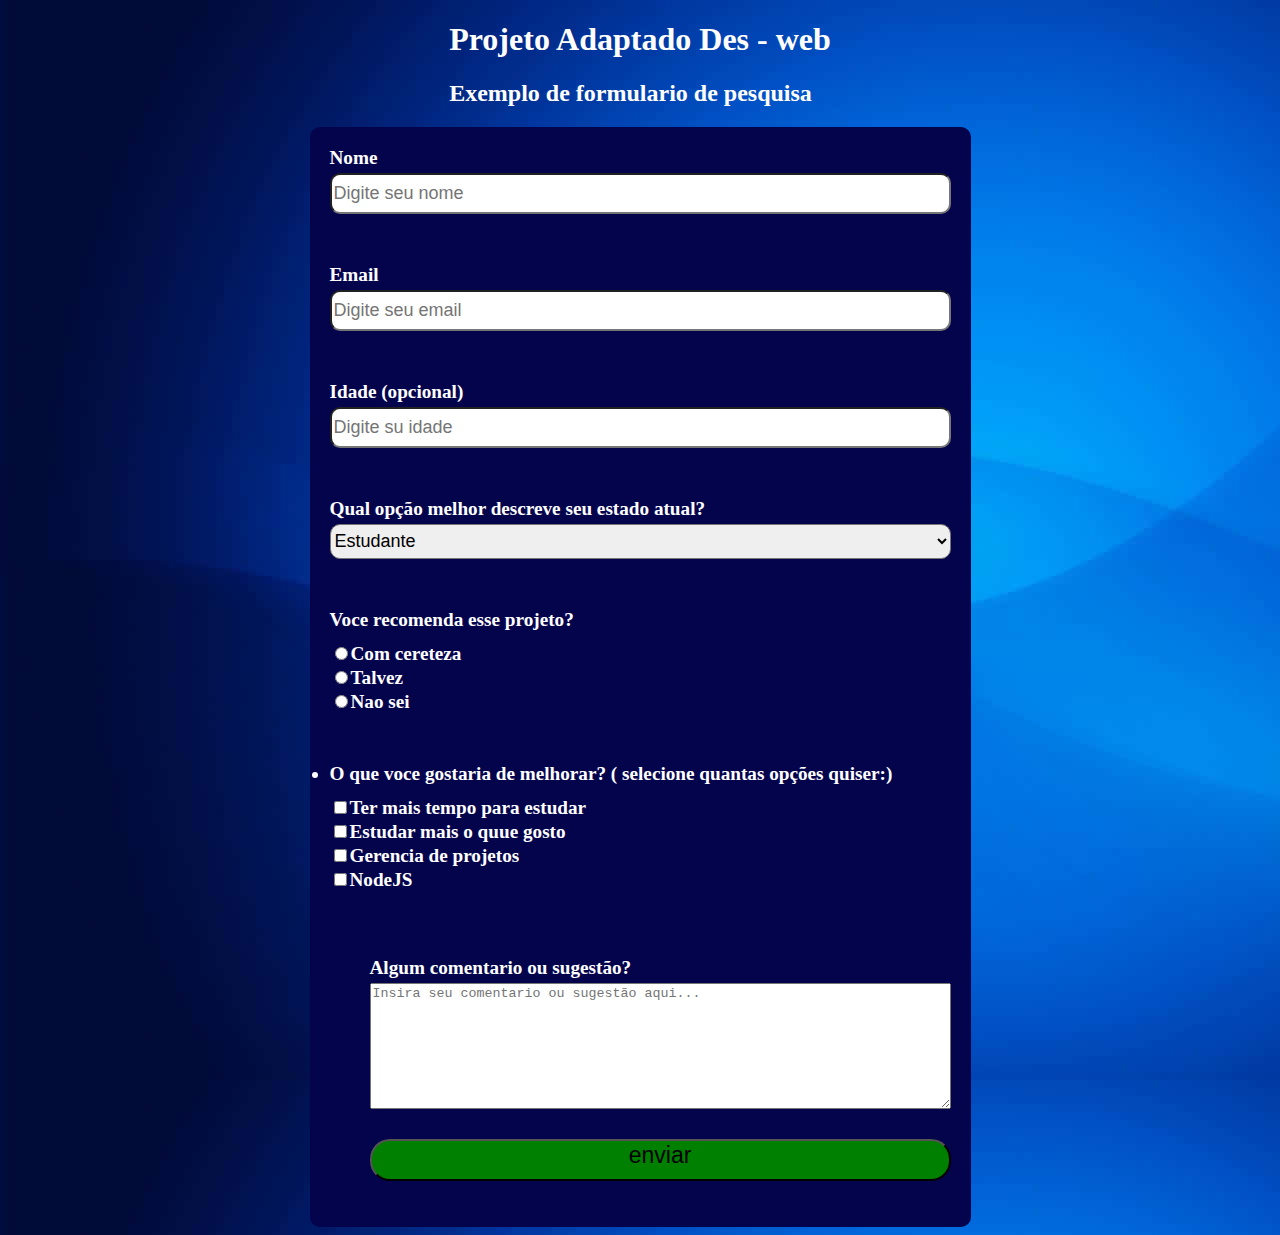
<file: AP2/index.html>
<!DOCTYPE html>
<html lang="en">
<head>
    <meta charset="UTF-8">
    <meta name="viewport" content="width=device-width, initial-scale=1.0">
    <title>Victor Gomes</title>
    <link rel="stylesheet" href="index.css">
</head>
<body>
    <header class="title">
        <h1>Projeto Adaptado Des - web</h1>
        <h2>Exemplo de formulario de pesquisa</h2>
    </header>

    <div id="container">
        <form class="container">
            <div class="container1">
                <label class="label">Nome</label>
                <input type="text" placeholder="Digite seu nome" class="input">
            </div>
            
            <div class="container1">
                <label>Email</label>
                <input type="text" placeholder="Digite seu email" class="input">
            </div>
            
            <div class="container1">
                <label>Idade (opcional)</label>
                <input type="text" placeholder="Digite su idade" class="input">
            </div>
            
            <div class="container1">
            <label>Qual opção melhor descreve seu estado atual?</label>
            <select class="select">
                <option>Estudante</option>
                <option>CLT</option>
                <option>Prefiro nao diser</option>
                <option>Outro</option>
            </select>
            </div>
 
            <div class="container1">
            <label>Voce recomenda esse projeto?</label>
            <div class="items">
            <div><input type="radio" value="com cereteza" name="projeto" class="celula">Com cereteza</div>
            <div><input type="radio" value="Talvez" name="projeto" class="celula">Talvez</div>
            <div><input type="radio" value="Nao sei" name="projeto" class="celula">Nao sei</div>
            </div>
            
            </div>

            <div class="container1">
                </ul>
                <li><label>O que voce gostaria de melhorar? ( selecione quantas opções quiser:)</label></li>
            <div class="items">
               <div><input type="checkbox" name="opcao1" value="opcao1" class="celula">Ter mais tempo para estudar</div>
            <div><input type="checkbox" name="opcao1" value="opcao1" class="celula">Estudar mais o quue gosto</div>
            <div><input type="checkbox" name="opcao1" value="opcao1" class="celula">Gerencia de projetos</div>
            <div><input type="checkbox" name="opcao1" value="opcao1" class="celula">NodeJS</div> 
            </div>
            
            </div>
            <ul>
                
            
                <div class="container1">
                    <label>Algum comentario ou sugestão?</label>
                    <textarea cols="70" rows="8" placeholder="Insira seu comentario ou sugestão aqui..."></textarea>
                </div>

                <div class="container1">
                    <input type="submit" name="enviar" value="enviar" class="enviar">
                </div>
            
        </form>
    </div>
</body>
</html>
</file>
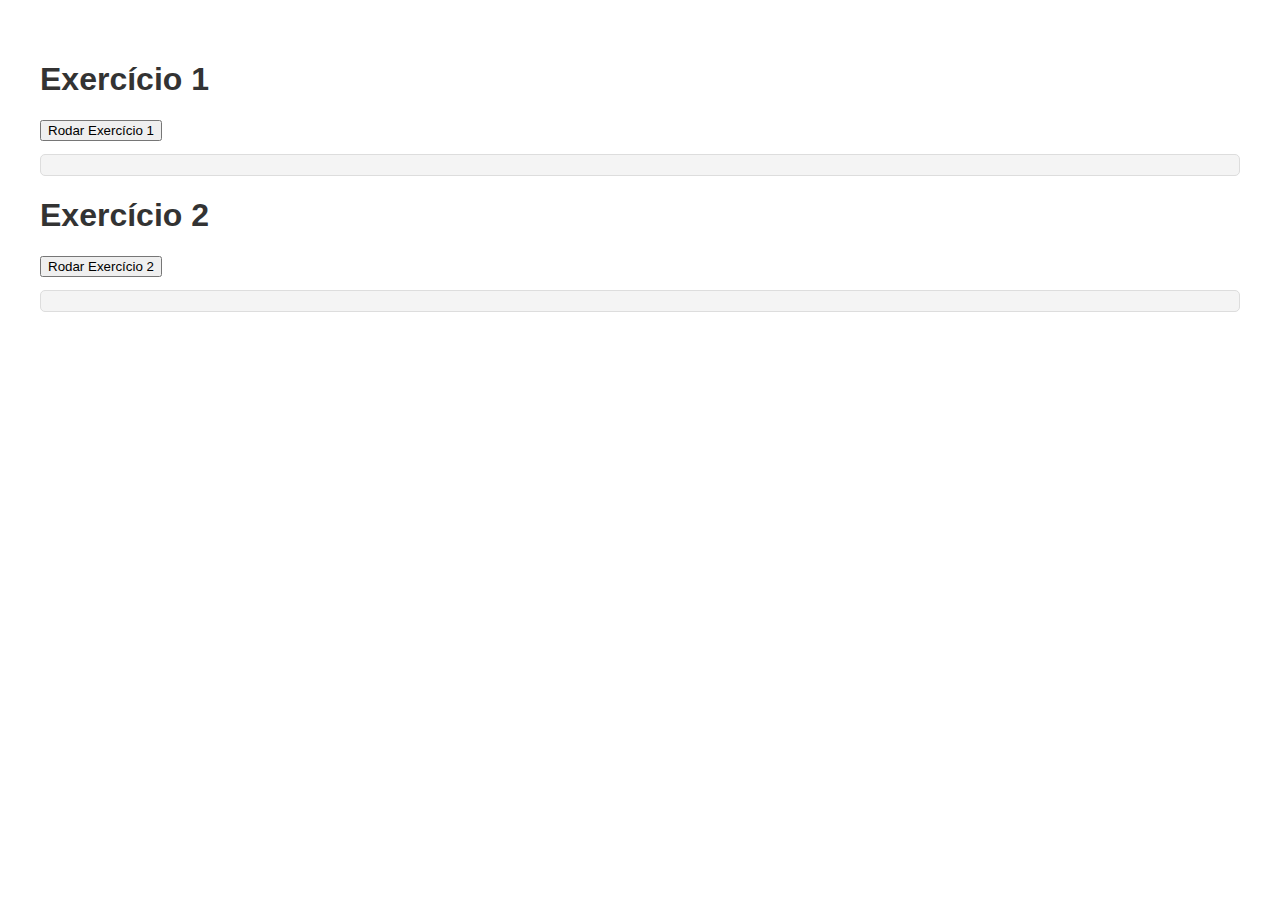
<file: atividade09/index.html>
<!DOCTYPE html>
<html lang="en">
<head>
  <meta charset="UTF-8">
  <meta name="viewport" content="width=device-width, initial-scale=1.0">
  <title>Exercício 1</title>
  <style>
    body {
      font-family: Arial, sans-serif;
      margin: 20px;
      padding: 20px;
    }
    h1 {
      color: #333;
    }
    pre {
      background: #f4f4f4;
      padding: 10px;
      border: 1px solid #ddd;
      border-radius: 5px;
      overflow: auto;
    }
  </style>
</head>
<body>
  <h1>Exercício 1</h1>
  <button id="runExercise1">Rodar Exercício 1</button>
  <pre id="output1"></pre>

  <h1>Exercício 2</h1>
  <button id="runExercise2">Rodar Exercício 2</button>
  <pre id="output2"></pre>

  <script src="script.js"></script>
</body>
</html>
</file>
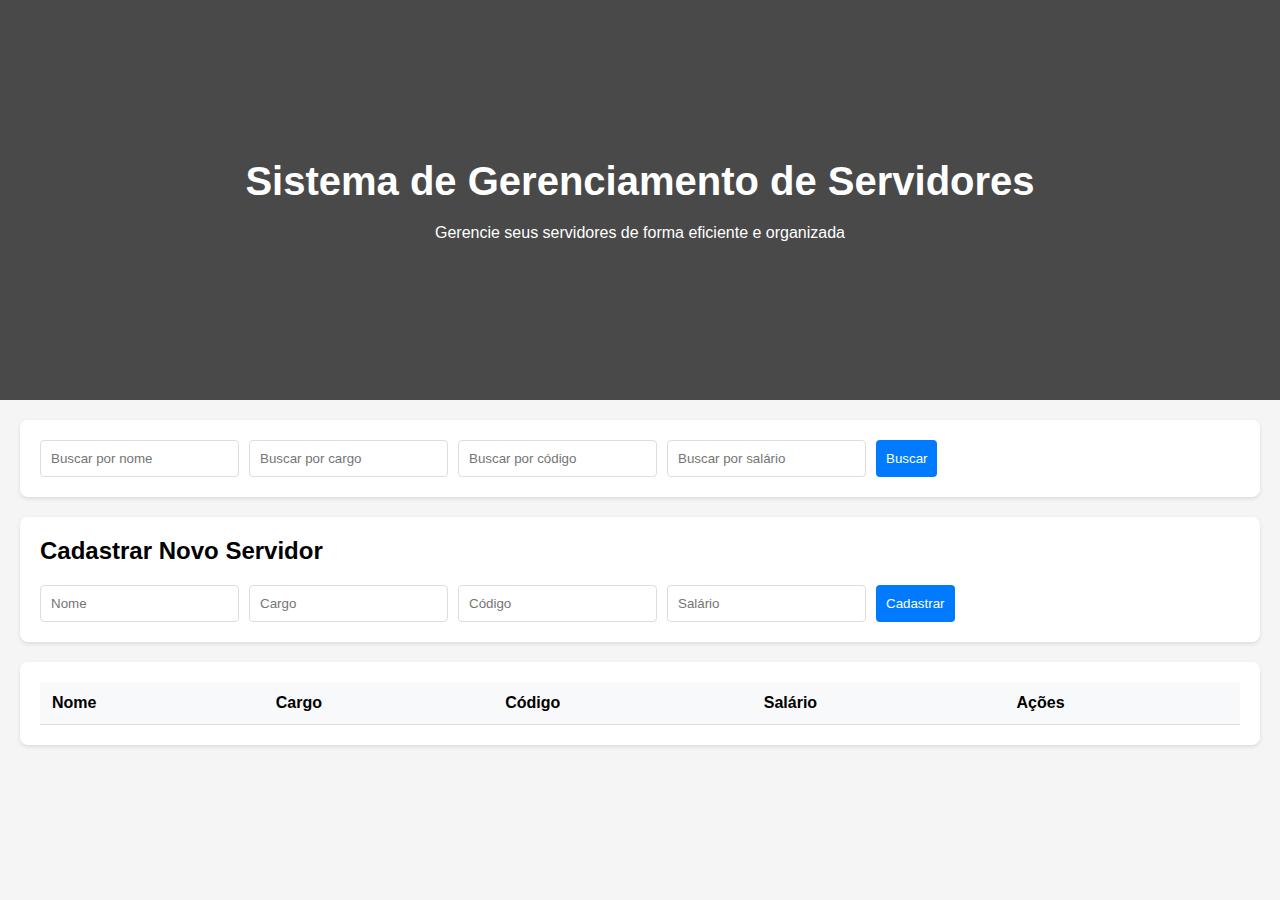
<file: Trabalho_web/index.html>
<!DOCTYPE html>
<html lang="pt-br">
<head>
    <meta charset="UTF-8">
    <meta name="viewport" content="width=device-width, initial-scale=1.0">
    <title>Sistema de Gerenciamento de Servidores</title>
    <link rel="stylesheet" href="styles.css">
</head>
<body>
    <!-- Hero Section -->
    <section class="hero">
        <div class="hero-content">
            <h1>Sistema de Gerenciamento de Servidores</h1>
            <p>Gerencie seus servidores de forma eficiente e organizada</p>
        </div>
    </section>

    <!-- Área de Busca -->
    <section class="search-section">
        <div class="search-container">
            <input type="text" id="searchName" placeholder="Buscar por nome">
            <input type="text" id="searchPosition" placeholder="Buscar por cargo">
            <input type="text" id="searchCode" placeholder="Buscar por código">
            <input type="number" id="searchSalary" placeholder="Buscar por salário">
            <button onclick="searchServers()">Buscar</button>
        </div>
    </section>

    <!-- Formulário de Cadastro -->
    <section class="form-section">
        <h2>Cadastrar Novo Servidor</h2>
        <form id="serverForm">
            <input type="text" id="name" placeholder="Nome" required>
            <input type="text" id="position" placeholder="Cargo" required>
            <input type="text" id="code" placeholder="Código" required>
            <input type="number" id="salary" placeholder="Salário" required>
            <button type="submit">Cadastrar</button>
        </form>
    </section>

    <!-- Tabela de Servidores -->
    <section class="table-section">
        <table id="serversTable">
            <thead>
                <tr>
                    <th>Nome</th>
                    <th>Cargo</th>
                    <th>Código</th>
                    <th>Salário</th>
                    <th>Ações</th>
                </tr>
            </thead>
            <tbody id="serversTableBody">
            </tbody>
        </table>
    </section>

    <script src="script.js"></script>
</body>
</html>
</file>
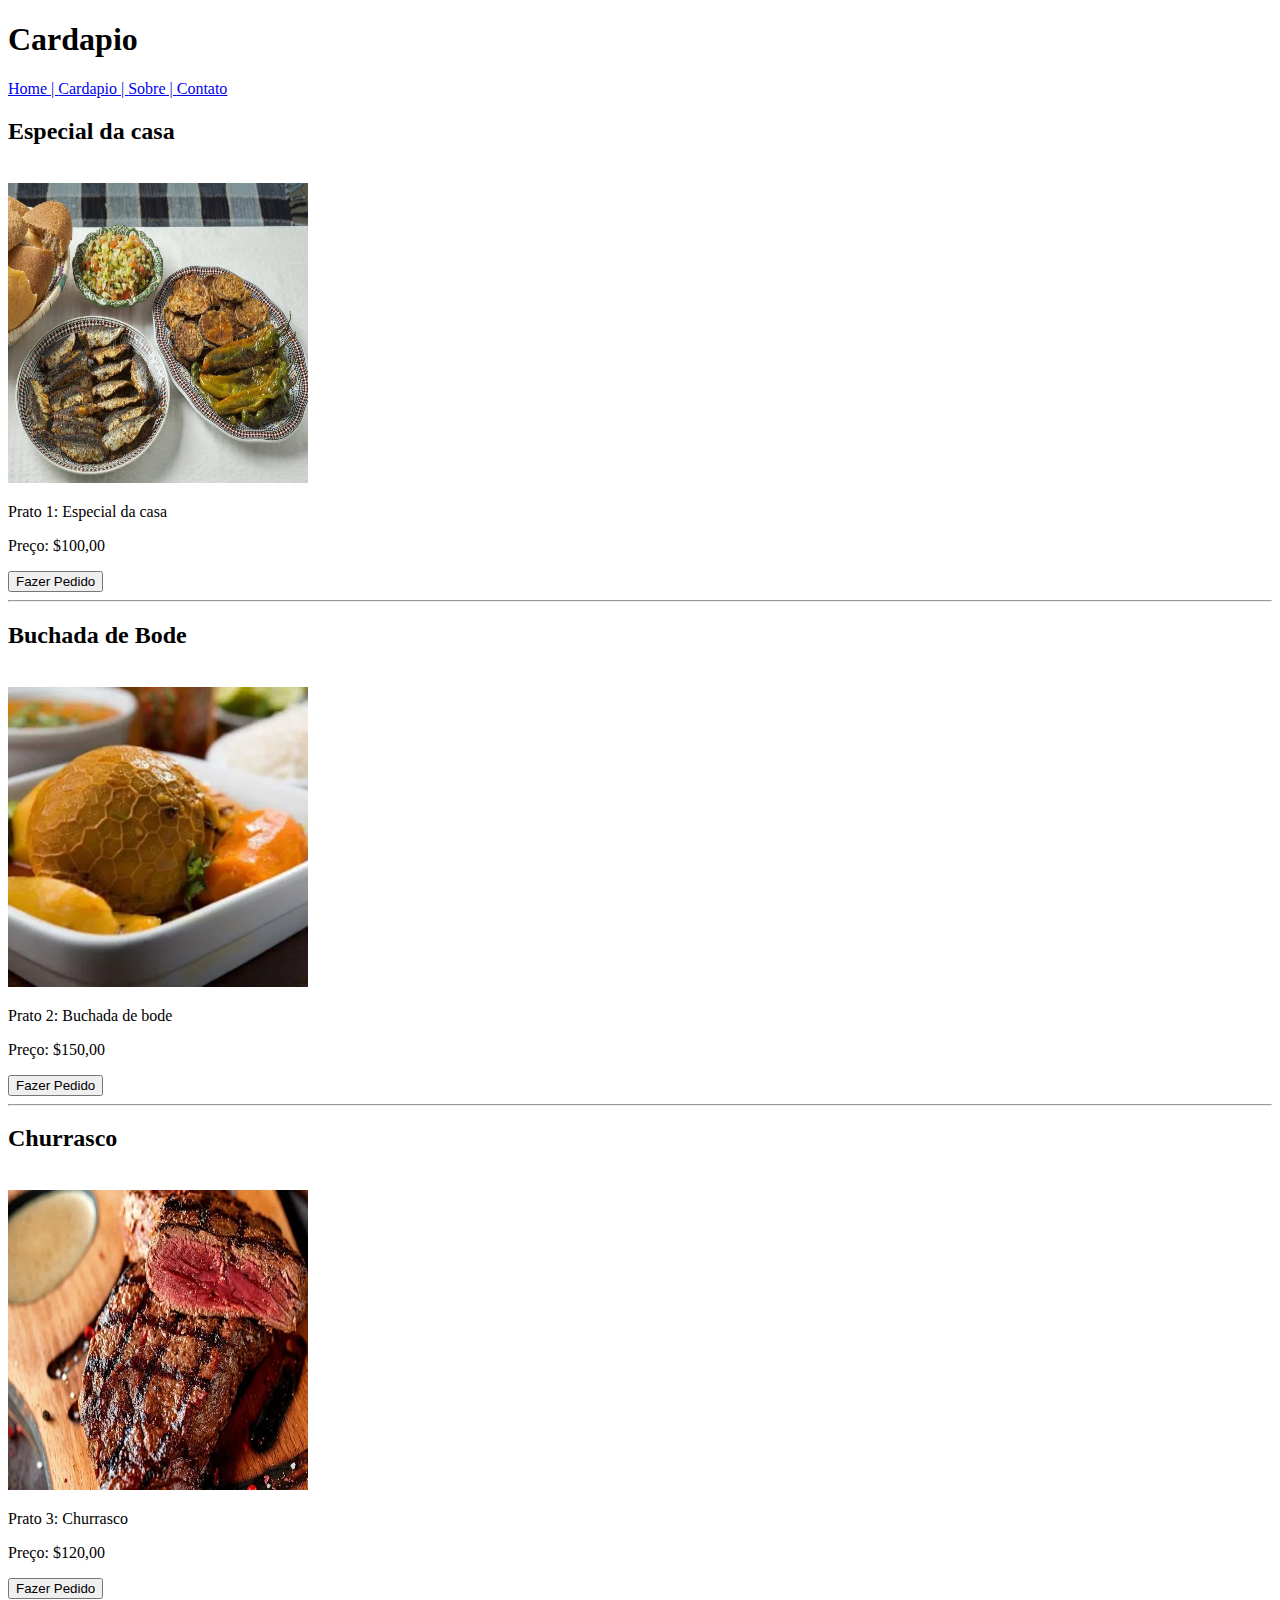
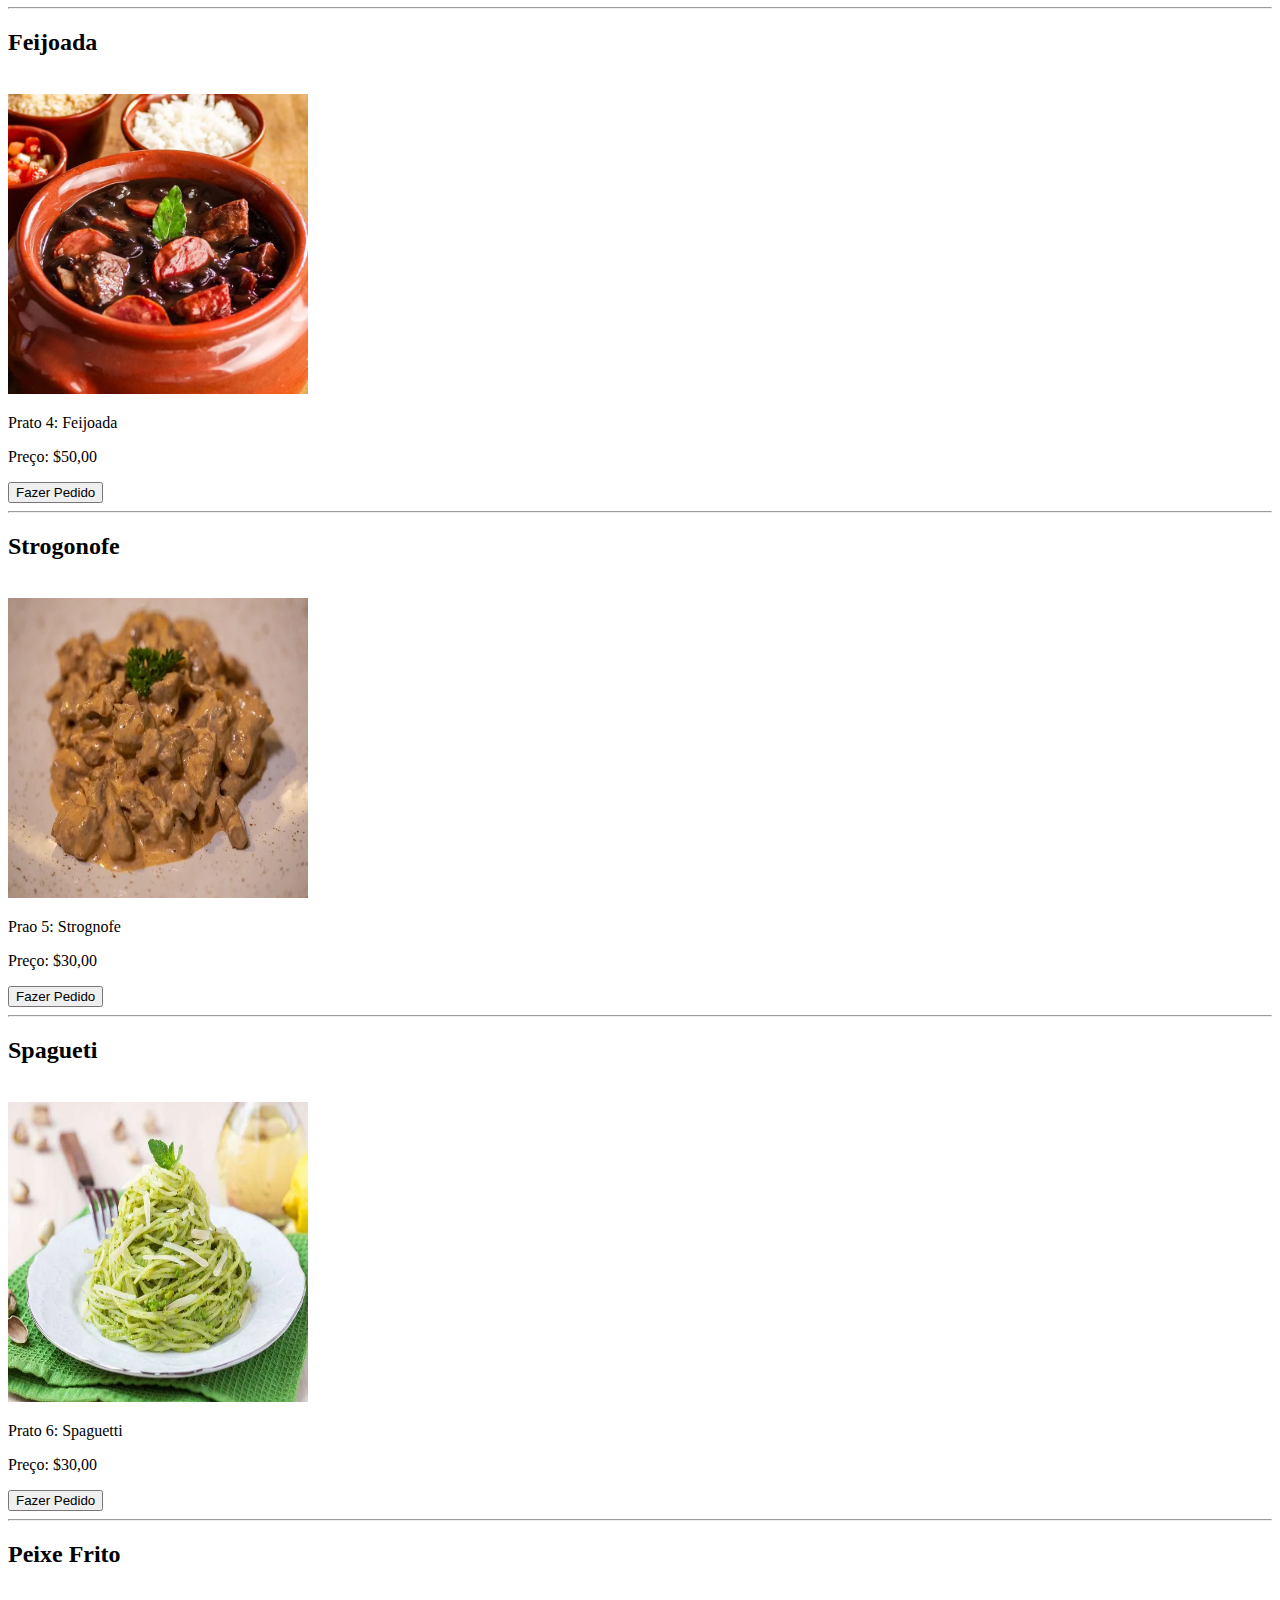
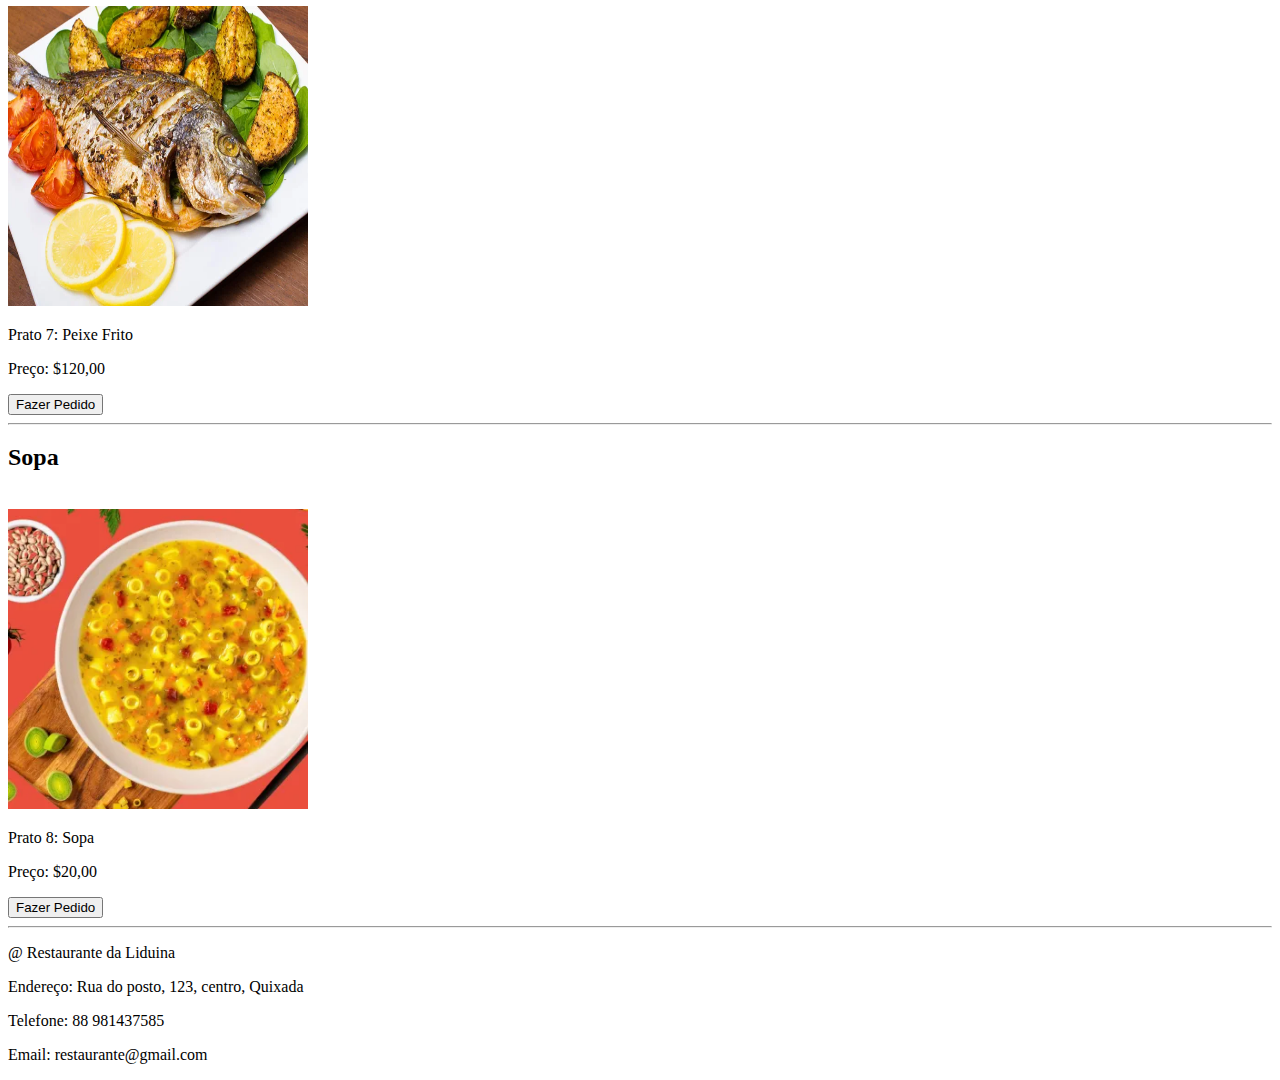
<file: AP1/Cardapio.html>
<!DOCTYPE html>
<html lang="en">
<head>
    <meta charset="UTF-8">
    <meta name="viewport" content="width=device-width, initial-scale=1.0">
    <title>Cardapio</title>
</head>
<body>
    <header>
        <h1>Cardapio</h1>
    </header>

    <nav>
        <a href="Home.html">
            Home |
        </a>
        <a href="Cardapio.html">
            Cardapio |
        </a>

        <a href="Sobre.html">
            Sobre |
        </a>

        <a href="Contato.html">
            Contato
        </a>
    </nav>

    <div>
        <h2>Especial da casa</h2><br>
        <img src="prato1.webp" width="300" height="300" />
        <p>Prato 1: Especial da casa</p>
        <p>Preço: $100,00</p>
        <button>Fazer Pedido</button>
        <hr>
    </div>

    <div>
        <h2>Buchada de Bode</h2><br>
        <img src="prato2.webp" width="300" height="300" />
        <p>Prato 2: Buchada de bode</p>
        <p>Preço: $150,00</p>
        <button>Fazer Pedido</button>
        <hr>
    </div>

    <div>
        <h2>Churrasco</h2><br>
        <img src="prato3.webp" width="300" height="300" />
        <p>Prato 3: Churrasco</p>
        <p>Preço: $120,00</p>
        <button>Fazer Pedido</button>
        <hr>
    </div>


    <div>
        <h2>Feijoada</h2><br>
        <img src="prato4.webp" width="300" height="300" />
        <p>Prato 4: Feijoada</p>
        <p>Preço: $50,00</p>
        <button>Fazer Pedido</button>
        <hr>
    </div>

    <div>
        <h2>Strogonofe</h2><br>
        <img src="prato5.webp" width="300" height="300" />
        <p>Prao 5: Strognofe</p>
        <p>Preço: $30,00</p>
        <button>Fazer Pedido</button>
        <hr>
    </div>

    <div>
        <h2>Spagueti</h2><br>
        <img src="prato6.webp" width="300" height="300" />
        <p>Prato 6: Spaguetti</p>
        <p>Preço: $30,00</p>
        <button>Fazer Pedido</button>
        <hr>
    </div>

    <div>
        <h2>Peixe Frito</h2><br>
        <img src="prato7.webp" width="300" height="300" />
        <p>Prato 7: Peixe Frito</p>
        <p>Preço: $120,00</p>
        <button>Fazer Pedido</button>
        <hr>
    </div>

    <div>
        <h2>Sopa</h2><br>
        <img src="prato8.webp" width="300" height="300" />
        <p>Prato 8: Sopa</p>
        <p>Preço: $20,00</p>
        <button>Fazer Pedido</button>
    </div>

    <footer>
        <hr>
        <p>@ Restaurante da Liduina</p>
        <p>Endereço: Rua do posto, 123, centro, Quixada</p>
        <p>Telefone: 88 981437585</p>
        <p>Email: restaurante@gmail.com</p>
    </footer>
    
</body>
</html>
</file>
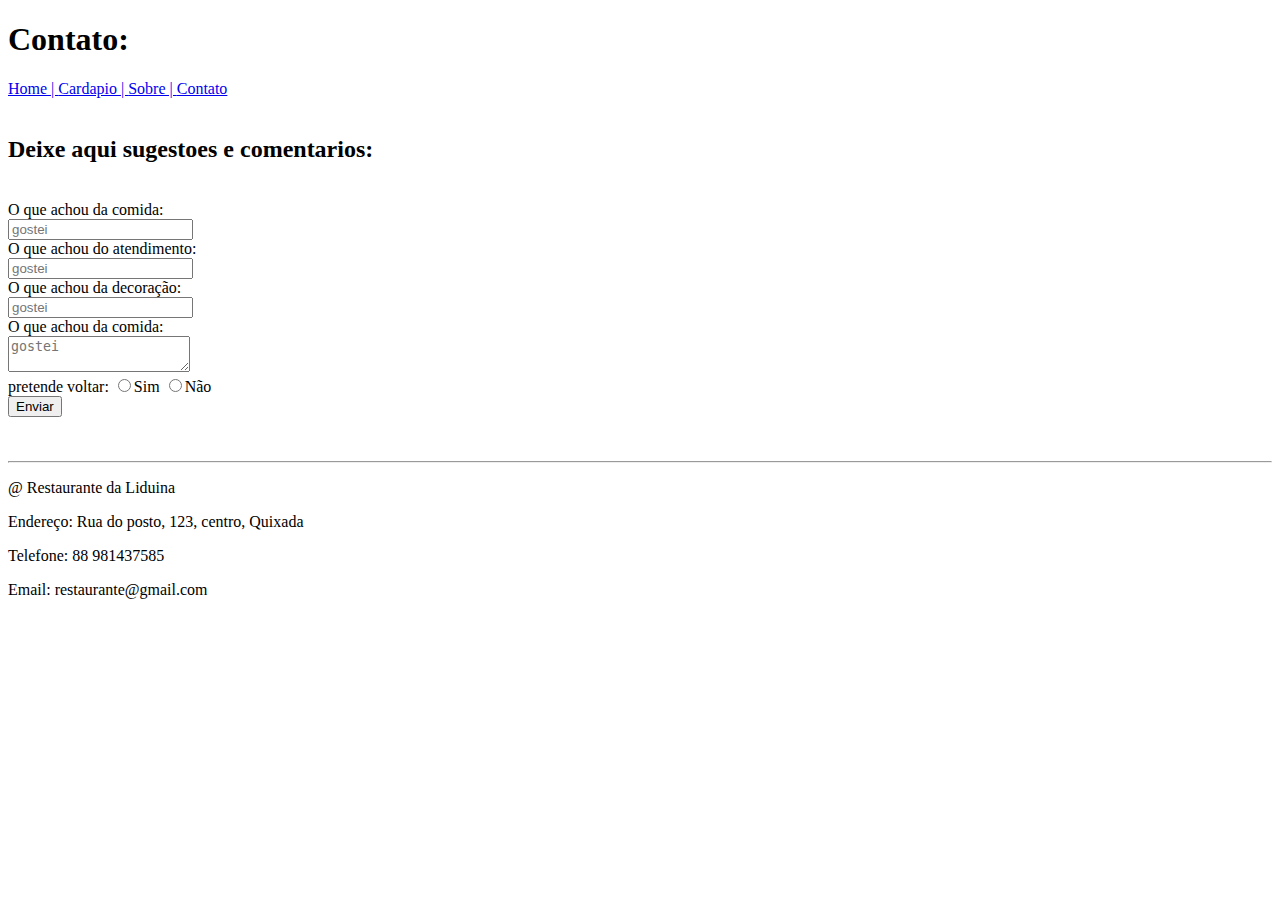
<file: AP1/Contato.html>
<!DOCTYPE html>
<html lang="en">
<head>
    <meta charset="UTF-8">
    <meta name="viewport" content="width=device-width, initial-scale=1.0">
    <title>Contato</title>
</head>
<body>
    <header>
        <h1>Contato:</h1>
    </header>

    <nav>
        <a href="Home.html">
            Home |
        </a>
        <a href="Cardapio.html">
            Cardapio |
        </a>

        <a href="Sobre.html">
            Sobre |
        </a>

        <a href="Contato.html">
            Contato
        </a>
    </nav>
    <br>
    <div>
        <form>
            <h2>Deixe aqui sugestoes e comentarios:</h2><br>

            <label for="comida">O que achou da comida:</label><br>
            <input type="text" placeholder="gostei" id="comida" /><br>

            <label for="atendimento">O que achou do atendimento:</label><br>
            <input type="text" placeholder="gostei" id="atendimento" /><br>

            <label for="decoracao">O que achou da decoração:</label><br>
            <input type="text" placeholder="gostei" id="decoracao" /><br>

            <label for="sugestao">O que achou da comida:</label><br>
            <textarea type="text" placeholder="gostei" id="sugestao"></textarea><br>

            <label>pretende voltar:</label>
            <input type="radio" name="voltar" value="sim" />Sim
            <input type="radio" name="voltar" value="nao" />Não
            <br>


            <input type="submit" name="enviar" value="Enviar">
        </form>
    </div>
    <br>
    <br>

    <footer>
        <hr>
        <p>@ Restaurante da Liduina</p>
        <p>Endereço: Rua do posto, 123, centro, Quixada</p>
        <p>Telefone: 88 981437585</p>
        <p>Email: restaurante@gmail.com</p>
    </footer>
    
</body>
</html>
</file>
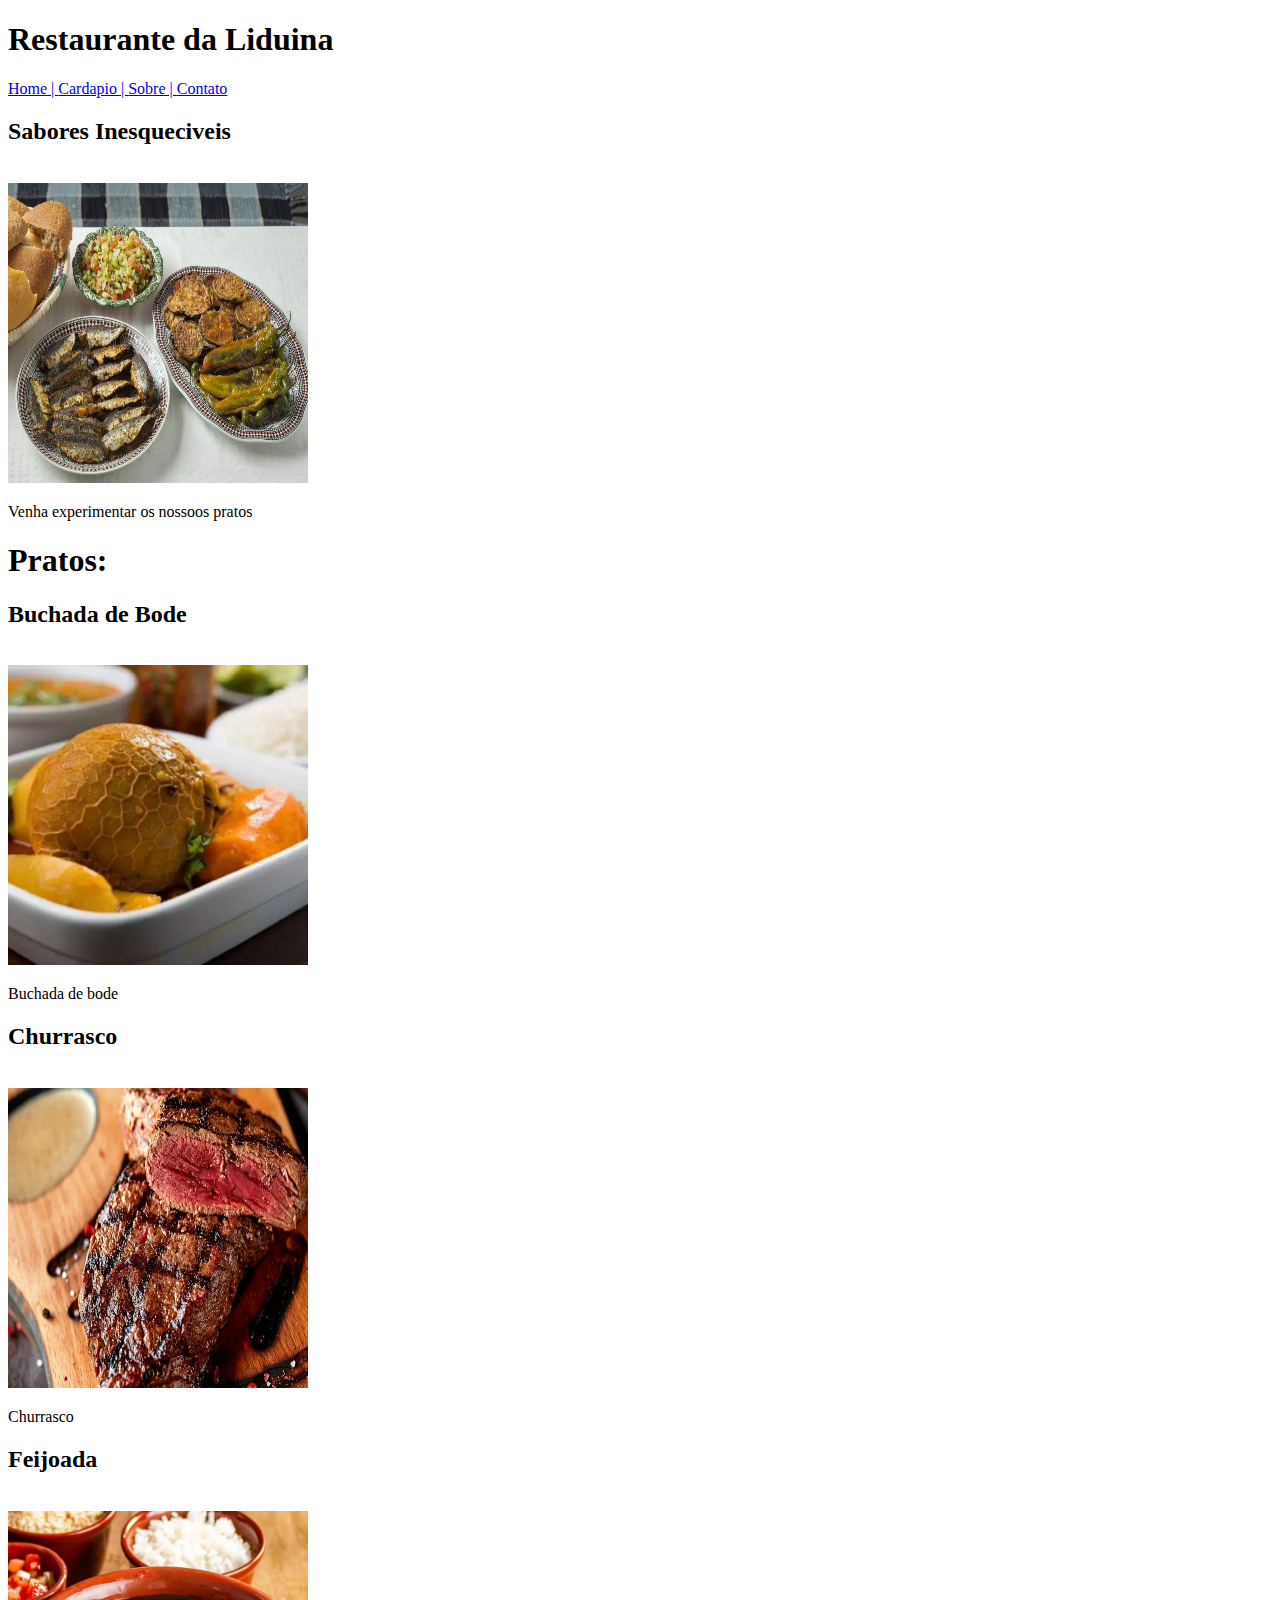
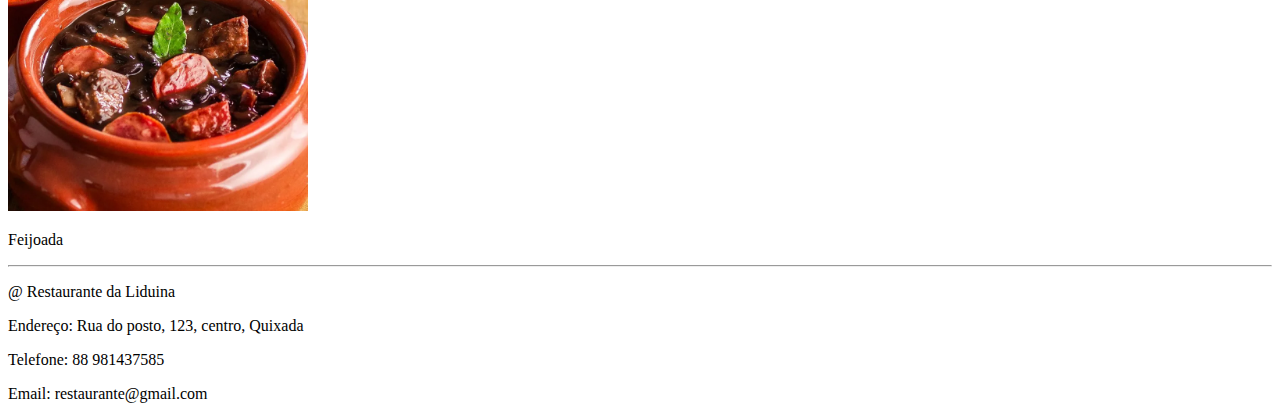
<file: AP1/Home.html>
<!DOCTYPE html>
<html lang="en">
<head>
    <meta charset="UTF-8">
    <meta name="viewport" content="width=device-width, initial-scale=1.0">
    <title>Restaurante da Liduina</title>
</head>
<body>
    <header>
        <h1>Restaurante da Liduina</h1>
    </header>

    <nav>
        <a href="Home.html">
            Home |
        </a>
        <a href="Cardapio.html">
            Cardapio |
        </a>

        <a href="Sobre.html">
            Sobre |
        </a>

        <a href="Contato.html">
            Contato
        </a>
    </nav>

    <div>
        <h2>Sabores Inesqueciveis</h2><br>
        <img src="prato1.webp" width="300" height="300" />
        <p>Venha experimentar os nossoos pratos</p>
    </div>

    <h1>Pratos:</h1>

    <div>
        <h2>Buchada de Bode</h2><br>
        <img src="prato2.webp" width="300" height="300" />
        <p>Buchada de bode</p>
    </div>

    <div>
        <h2>Churrasco</h2><br>
        <img src="prato3.webp" width="300" height="300" />
        <p>Churrasco</p>
    </div>


    <div>
        <h2>Feijoada</h2><br>
        <img src="prato4.webp" width="300" height="300" />
        <p>Feijoada</p>
    </div>

    <footer>
        <hr>
        <p>@ Restaurante da Liduina</p>
        <p>Endereço: Rua do posto, 123, centro, Quixada</p>
        <p>Telefone: 88 981437585</p>
        <p>Email: restaurante@gmail.com</p>
    </footer>
</body>
</html>
</file>
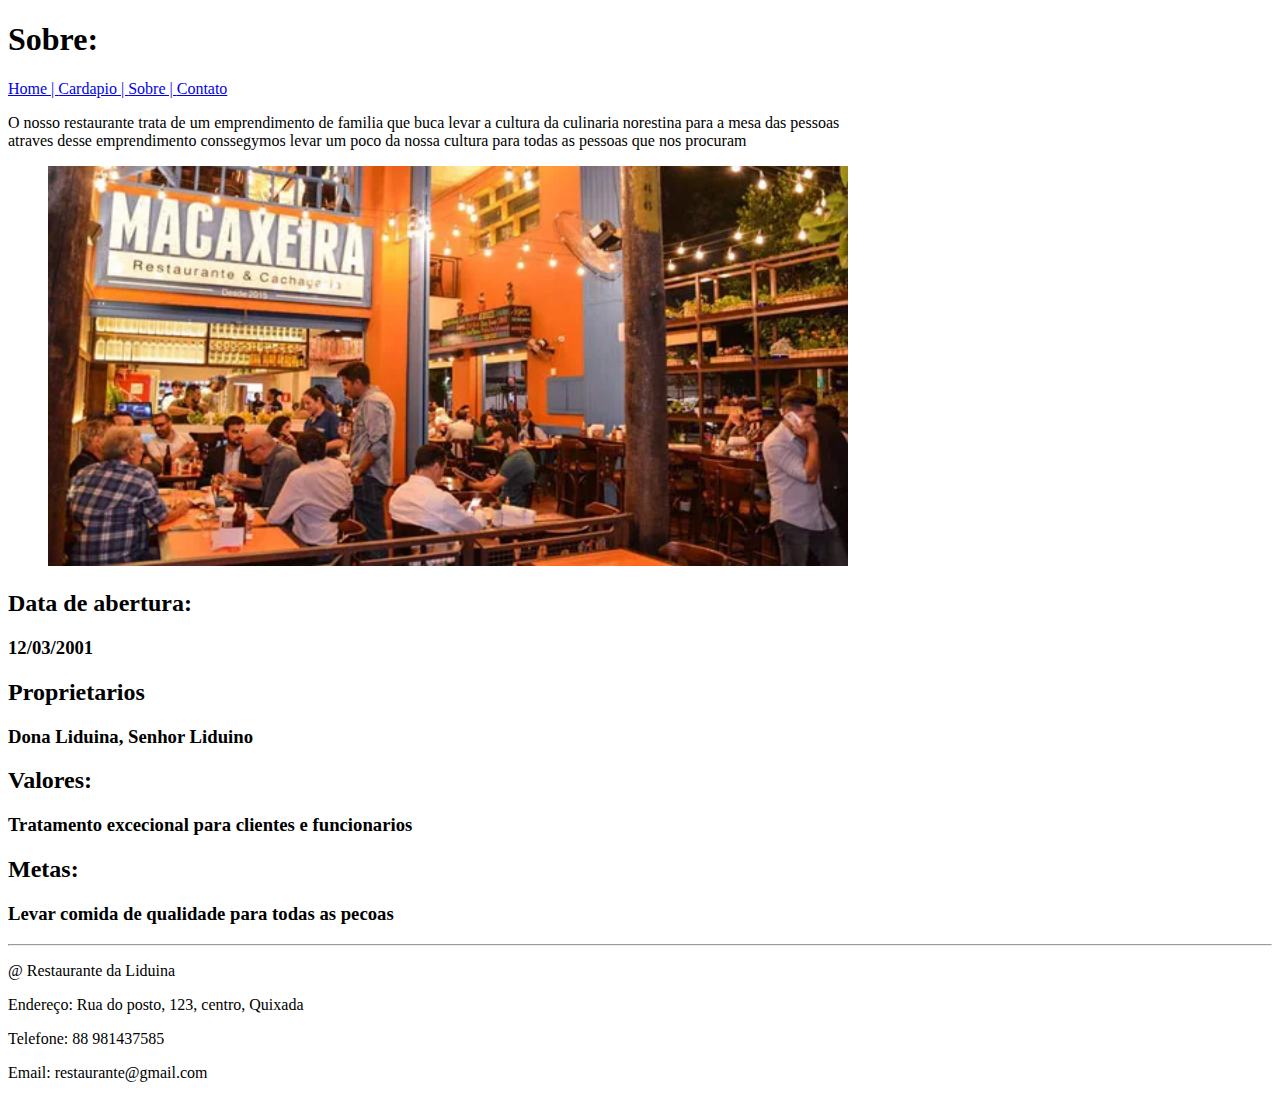
<file: AP1/Sobre.html>
<!DOCTYPE html>
<html lang="en">
<head>
    <meta charset="UTF-8">
    <meta name="viewport" content="width=device-width, initial-scale=1.0">
    <title>Sobre</title>
</head>
<body>
<header>
    <h1>Sobre:</h1>
</header>

<nav>
    <a href="Home.html">
        Home |
    </a>
    <a href="Cardapio.html">
        Cardapio |
    </a>

    <a href="Sobre.html">
        Sobre |
    </a>

    <a href="Contato.html">
        Contato
    </a>
</nav>

<div>
    <p>O nosso restaurante trata de um emprendimento de familia que buca levar a cultura da culinaria norestina para a mesa das pessoas<br>
        atraves desse emprendimento conssegymos levar um poco da nossa cultura para todas as pessoas que nos procuram
    </p>

    <figure>
        <img src="resto.webp" width="800" height="400" />
    </figure>

    <h2>Data de abertura:</h2>
    <h3>12/03/2001</h3>

    <h2>Proprietarios</h2>
    <h3>Dona Liduina, Senhor Liduino</h3>

    <h2>Valores:</h2>
    <h3>Tratamento excecional para clientes e funcionarios</h3>

    <h2>Metas:</h2>
    <h3>Levar comida de qualidade para todas as pecoas</h3>
</div>

<footer>
    <hr>
    <p>@ Restaurante da Liduina</p>
    <p>Endereço: Rua do posto, 123, centro, Quixada</p>
    <p>Telefone: 88 981437585</p>
    <p>Email: restaurante@gmail.com</p>
</footer>
    
</body>
</html>
</file>
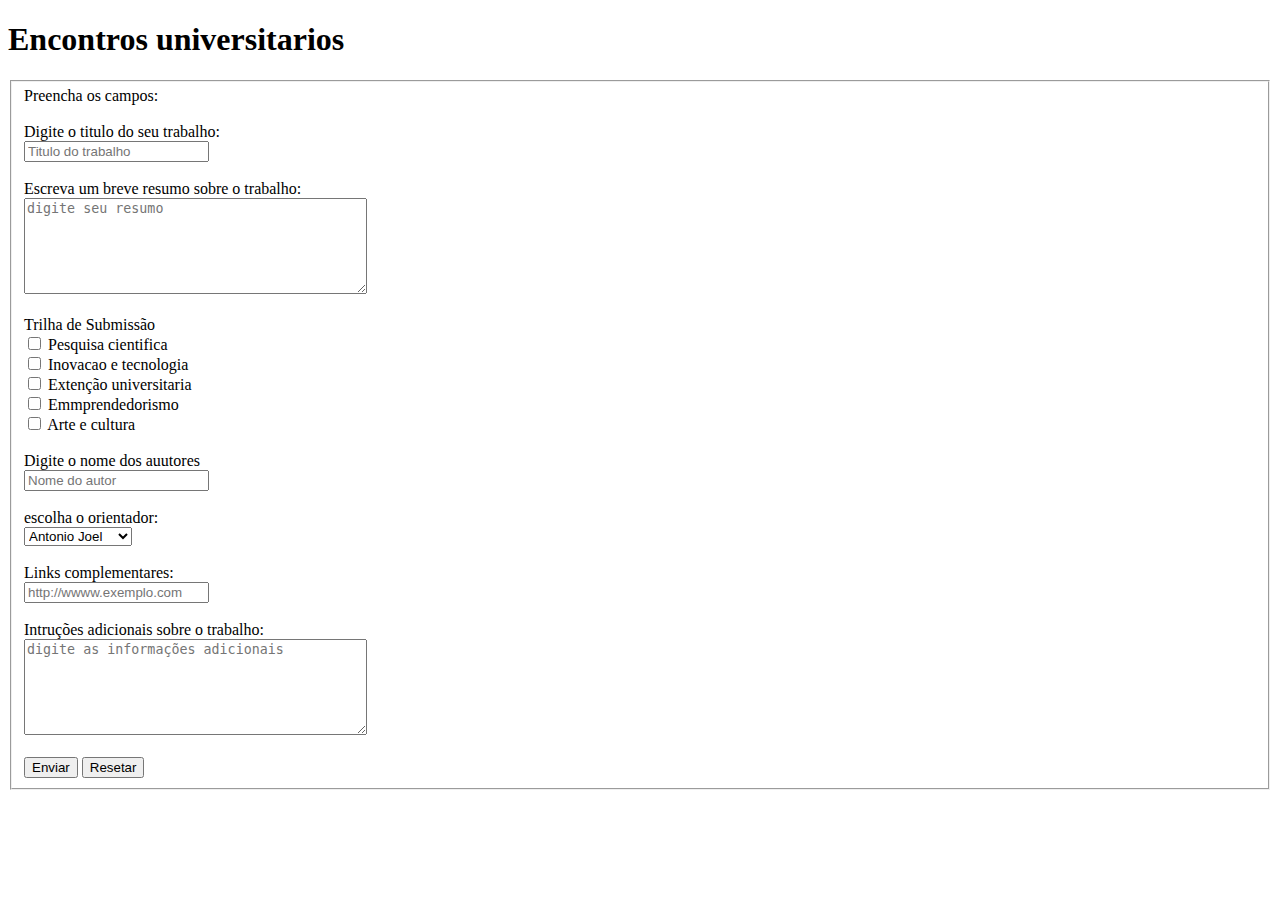
<file: atividade02/atividade2.html>
<!DOCTYPE html>
<html lang="en">
<head>
    <meta charset="UTF-8">
    <meta name="viewport" content="width=device-width, initial-scale=1.0">
    <title>Document</title>
</head>
<body>
    <h1>Encontros universitarios</h1>
    <fieldset>
    <form>
        <label>Preencha os campos:</label><br><br>
        <section>
            <label for="titulo">Digite o titulo do seu trabalho:</label><br>
            <input type="text" placeholder="Titulo do trabalho" required max="100" id="titulo"><br><br>
        </section>
        
        <section>
            <label for="resumo">Escreva um breve resumo sobre o trabalho:</label><br>
            <textarea maxlength="500" required id="resumo" rows="6" cols="40" placeholder="digite seu resumo"></textarea><br><br>
        </section>
        
        <section>
            <label for="trilha">Trilha de Submissão</label><br>

            <input type="checkbox" value="pesquisa cientifica" id="pesquisa" name="trilha">
            <label id="pesquisa">Pesquisa cientifica</label><br>

            <input type="checkbox" value="inovacao e tecnologia" id="inovacao" name="trilha">
            <label id="inovacao">Inovacao e tecnologia</label><br>

            <input type="checkbox" value="extencao universitaria" id="extencao" name="trilha">
            <label id="extencao">Extenção universitaria</label><br>

            <input type="checkbox" value="emmprendedorismo" id="emmprendedorismo" name="trilha">
            <label id="emmprendedorismo">Emmprendedorismo</label><br>

            <input type="checkbox" value="arte e cultura" id="arte" name="trilha">
            <label id="arte">Arte e cultura</label><br><br>
        </section>
        
        <section>
            <label for="autores">Digite o nome dos auutores</label><br>
            <input type="text" max="200" placeholder="Nome do autor" required id="autores"><br><br>
        </section>
        
        <section>
            <label>escolha o orientador:</label><br>
            <select>
                <option name="antonio joel" value="antonio joel" id="joel">Antonio Joel</option>
                <option name="Paulo de tarso" value="paulo de tarso" id="paulo">Paulo de tarso</option>
                <option name="Andre braga" value="andre braga" id="andre">Andre braga</option>
            </select><br><br>
        </section>
        
        <section>
            <label>Links complementares:</label><br>
            <input type="url" max="200" placeholder="http://wwww.exemplo.com"><br><br>
        </section>
        
        <section>
            <label for="adicionais">Intruções adicionais sobre o trabalho:</label><br>
            <textarea maxlength="300" required id="adicionais" rows="6" cols="40" placeholder="digite as informações adicionais"></textarea><br><br>
        </section>
        
        <section>
            <input type="submit" name="enviar" value="Enviar">
            <input type="reset" name="Resetar" value="Resetar">
        </section>
        
    </form>
</fieldset>
</body>
</html>
</file>
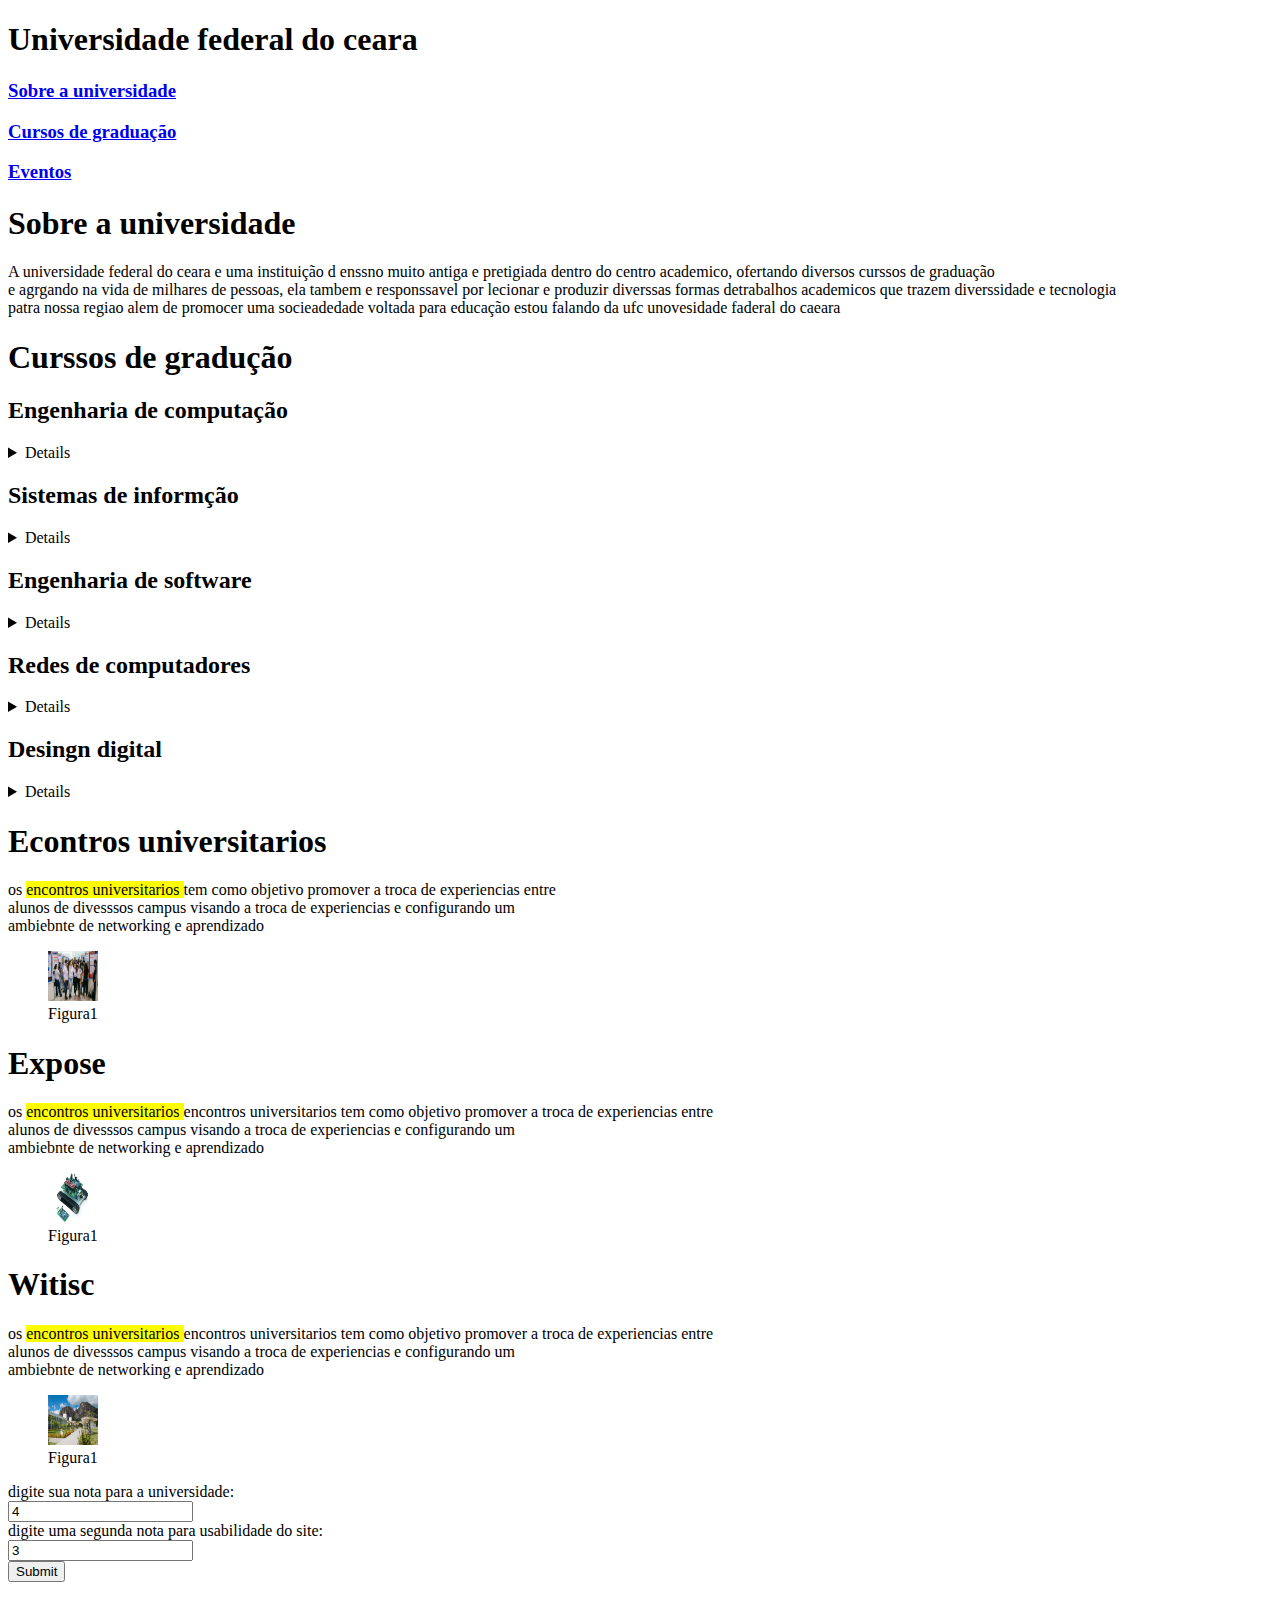
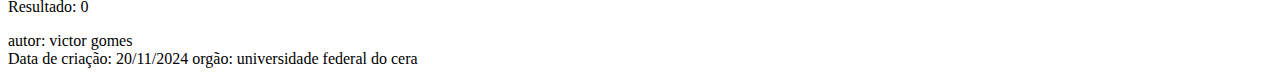
<file: atividade03/atividade3.html>
<!DOCTYPE html>
<html lang="en">
<head>
    <meta charset="UTF-8">
    <meta name="viewport" content="width=device-width, initial-scale=1.0">
    <title>Atividade</title>
</head>
<body>
    <header>
        <h1>Universidade federal do ceara</h1>
    </header>
    <aside>
       <nav>
        <h3><a href="#universidade">Sobre a universidade</a></h3>
        <h3><a href="#cursos">Cursos de graduação</a></h3>
        <h3><a href="#eventos">Eventos</a></h3>
    </nav> 
    </aside>
    
    <main>
        <article>
        <header id="universidade">
            <h1>Sobre a universidade</h1>

            <p>A universidade federal do ceara e uma instituição d enssno muito antiga
                e pretigiada dentro do centro academico, ofertando diversos curssos de graduação<br>
                e agrgando na vida de milhares de pessoas, ela tambem e responssavel por lecionar e produzir
                diverssas formas detrabalhos academicos que trazem diverssidade e tecnologia<br>
                patra nossa regiao alem de promocer uma socieadedade voltada para educação
                estou falando da ufc unovesidade faderal do caeara<br>
            </p>
        </header>
    </article>
 
    <article>
        <header id="cursos">
            <h1>Curssos de gradução</h1>
            <h2>Engenharia de computação</h2>
            <details>
                <p>O curso de engenharia de computação e o curso mais jovem da ufc de quixada
                    e um dos mais completos na minha opnião ele tem aproximadamente 9 anos de nascimento na ufc
                     de quixada e conta com o apoide todos alunos para se tronar um dos melhores do ceara
                </p>
            </details>

            <h2>Sistemas de informção</h2>
            <details>
                <p>O curso de sistemas de informção e o cursso mais antigo da ufc de quixada
                    conta com varios alunos capacitados e haptos ao desenvolvimento de sistemas 
                    na minha opniao um dos melhores curssos de tecnologia.
                </p>
            </details>

            <h2>Engenharia de software</h2>
            <details>
                <p>O curso de engenharia de computação e o curso mais jovem da ufc de quixada
                    e um dos mais completos na minha opnião ele tem aproximadamente 9 anos de nascimento na ufc
                     de quixada e conta com o apoide todos alunos para se tronar um dos melhores do ceara
                </p>
            </details>

            <h2>Redes de computadores</h2>
            <details>
                <p>O curso de sistemas de informção e o cursso mais antigo da ufc de quixada
                    conta com varios alunos capacitados e haptos ao desenvolvimento de sistemas 
                    na minha opniao um dos melhores curssos de tecnologia.
                </p>
            </details>

            <h2>Desingn digital</h2>
            <details>
                <p>O curso de sistemas de informção e o cursso mais antigo da ufc de quixada
                    conta com varios alunos capacitados e haptos ao desenvolvimento de sistemas 
                    na minha opniao um dos melhores curssos de tecnologia.
                </p>
            </details>
        </header>
    </article>

    <article>
        <header id="eventos">
            <h1>Econtros universitarios</h1>

            <p>os <mark>encontros universitarios </mark>tem como objetivo promover a troca de experiencias entre<br>
                alunos de divesssos campus visando a troca de experiencias e configurando um <br>
                ambiebnte de networking e aprendizado<br>
            </p>
        </header>
        <figure>
            <img src="./encontros.webp" width="50" height="50" />
            <figcaption>Figura1</figcaption>
        </figure>
    </article>

    <article>
        <header>
            <h1>Expose</h1>

            <p>os <mark>encontros universitarios </mark>encontros universitarios tem como objetivo promover a troca de experiencias entre<br>
                alunos de divesssos campus visando a troca de experiencias e configurando um <br>
                ambiebnte de networking e aprendizado<br>
            </p>
        </header>
        <figure>
            <img src="./se.webp" width="50" height="50" />
            <figcaption>Figura1</figcaption>
        </figure>
    </article>

    <article>
        <header>
            <h1>Witisc</h1>

            <p>os <mark>encontros universitarios </mark>encontros universitarios tem como objetivo promover a troca de experiencias entre<br>
                alunos de divesssos campus visando a troca de experiencias e configurando um <br>
                ambiebnte de networking e aprendizado<br>
            </p>
        </header>
        <figure>
            <img src="./ufc.webp" width="50" height="50" />
            <figcaption>Figura1</figcaption>
        </figure>
    </article>
    </main>

    <form>
        <label for="in1">digite sua nota para a universidade:</label><br>
        <input type="text" id="in1" value="4" placeholder="nota 1" /><br>
        <label for="in2">digite uma segunda nota para usabilidade do site:</label><br>
        <input type="text" id="in2" value="3" placeholder="nota 2" /><br>
        <input type="submit">
        <p>Resultado: <output name="result" for="in2 in1">0</output></p>
    </form>
    

    <footer>
        <span>autor: victor gomes</span><br>
        <span>Data de criação: 20/11/2024</span>
        <span>orgão: universidade federal do cera</span>
    </footer>
</body>
</html>
</file>
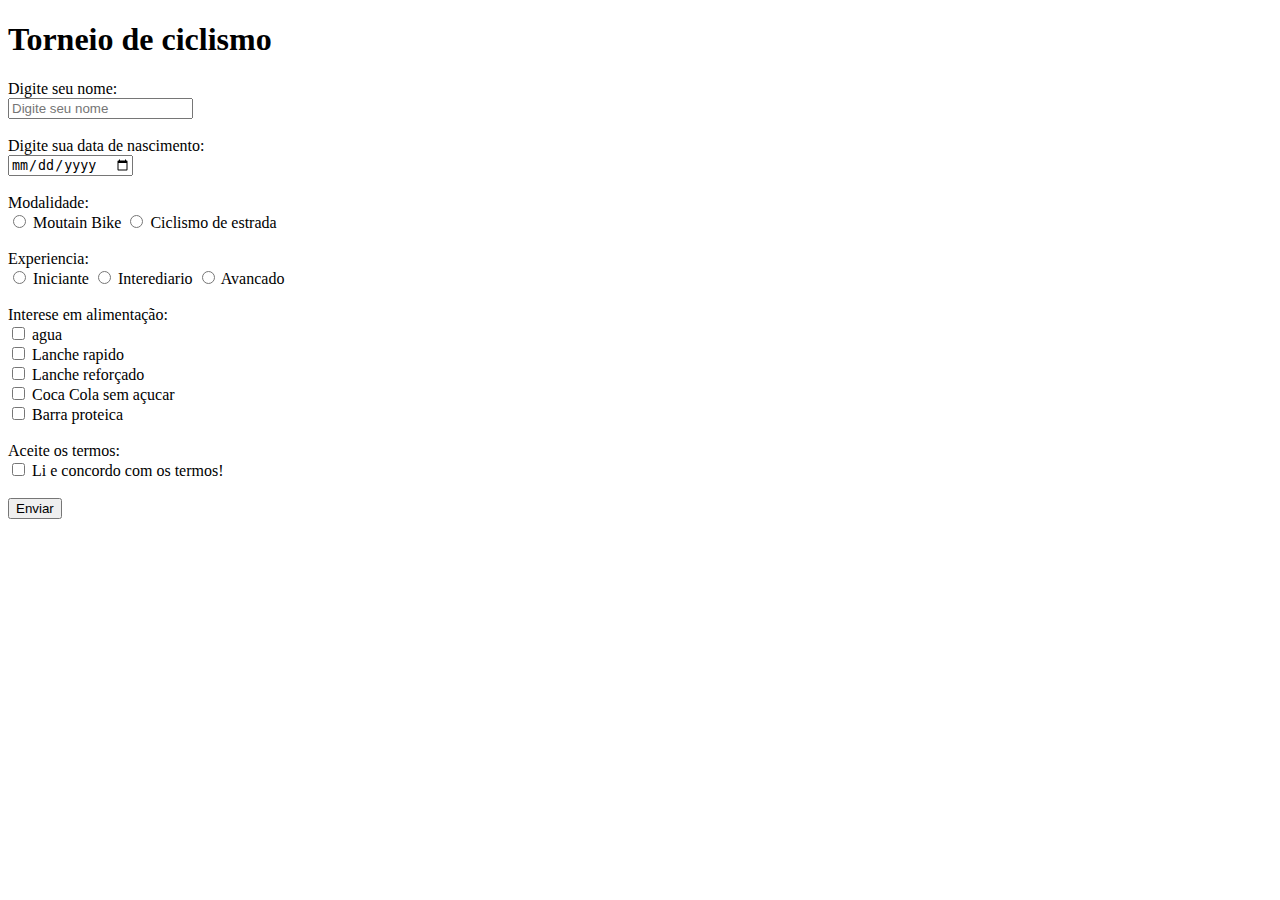
<file: atividade04/formulario.html>
<!DOCTYPE html>
<html lang="en">
<head>
    <meta charset="UTF-8">
    <meta name="viewport" content="width=device-width, initial-scale=1.0">
    <title>Document</title>
</head>
<body>
    <h1>Torneio de ciclismo</h1>
    <form>
        <label>
            Digite seu nome:
        </label><br>
        <input type="text" placeholder="Digite seu nome" /><br><br>
        <label>
            Digite sua data de nascimento:
        </label><br>
        <input type="date"><br><br>
        <label>Modalidade:</label><br>
        <input type="radio" id="1" name="modalidade" value="moutain bike">
        <label for="1">Moutain Bike</label>
        <input type="radio" id="2" name="modalidade" value="Ciclismo de estrada">
        <label for="2">Ciclismo de estrada</label>
        <br><br>

        <label>Experiencia:</label><br>

        <input type="radio" id="iniciante" name="experiencia" value="iniciante">
        <label for="iniciante">Iniciante</label>

        <input type="radio" id="entermediario" name="experiencia" value="intermediario">
        <label for="intermediario">Interediario</label>


        <input type="radio" id="avancado" name="experiencia" value="avancado">
        <label for="avancado">Avancado</label>

        <br><br>

        <label>Interese em alimentação:</label><br>
        <input type="checkbox" name="agua" id="agua" value="agua">
        <label for="agua">agua</label><br>

        <input type="checkbox" name="lanche" id="lanche" value="lanche">
        <label for="lanche">Lanche rapido</label><br>

        <input type="checkbox" name="reforcado" id="reforcado" value="reforcado">
        <label for="reforcado">Lanche reforçado</label><br>

        <input type="checkbox" name="cola" id="cola" value="cola">
        <label for="cola">Coca Cola sem açucar</label><br>

        <input type="checkbox" name="barra" id="barra" value="barra">
        <label for="barra">Barra proteica</label><br><br>

        <label>Aceite os termos:</label><br>
        <input type="checkbox" name="comfirmar" id="comfirmar" required value="comfirmado">
        <label for="comfirmar">Li e concordo com os termos!</label><br><br>

        <input type="submit" name="enviar" id="enviar" value="Enviar">
    </form>
</body>
</html>
</file>
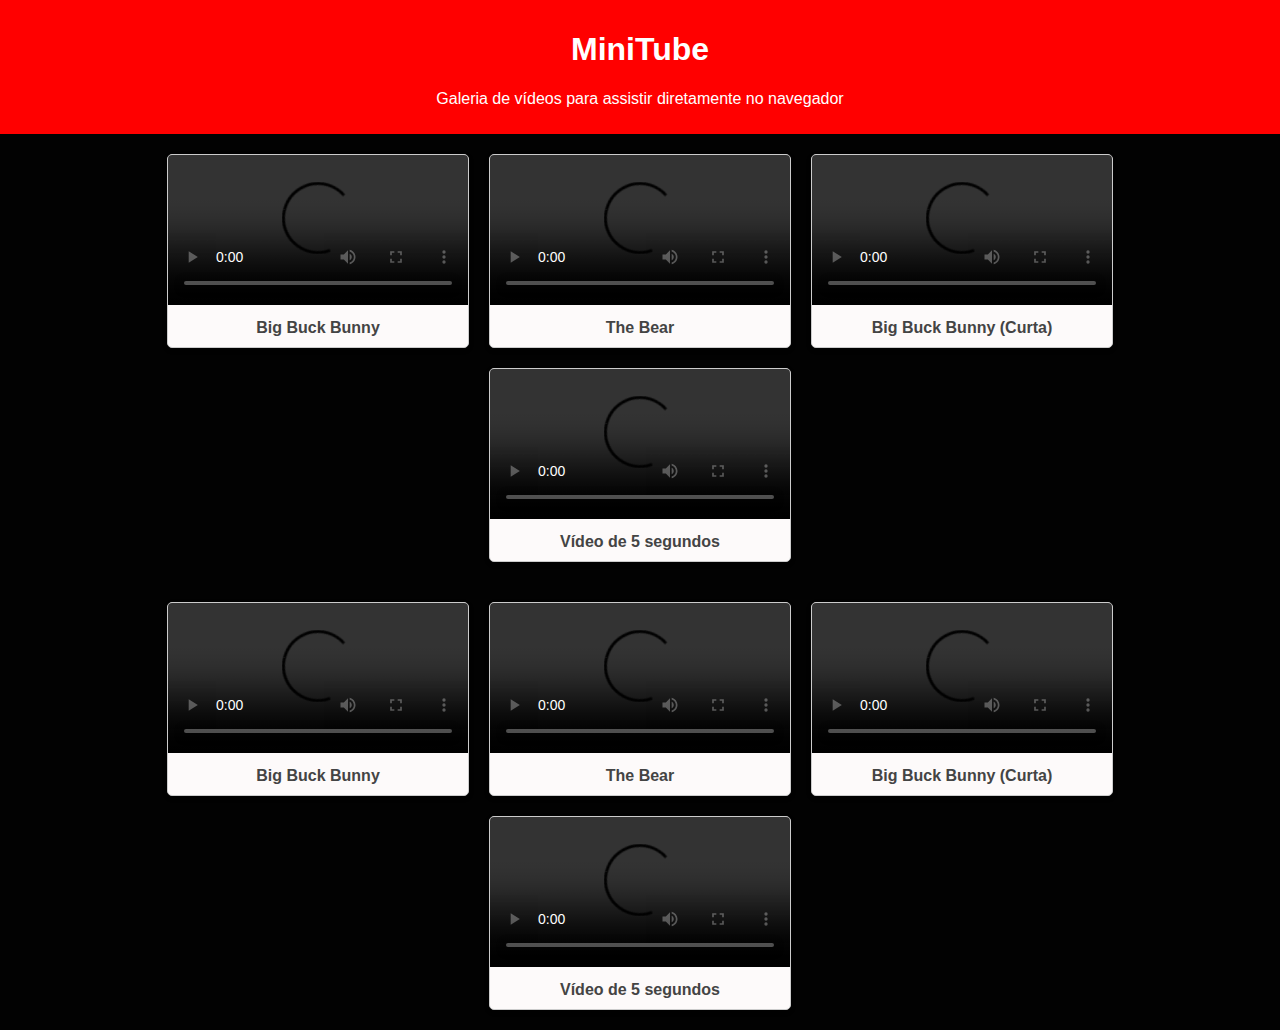
<file: atividade05/minitube.html>
<!DOCTYPE html>
<html lang="en">
<head>
    <meta charset="UTF-8">
    <meta name="viewport" content="width=device-width, initial-scale=1.0">
    <title>Mini tube</title>

    <style>
        body {
        font-family: Arial, sans-serif;
        margin: 0;
        padding: 0;
        background-color: #020202;
        color: #fff;
        }
        header {
        background-color: #ff0000;
        color: white;
        padding: 10px;
        text-align: center;
        }
        .gallery {
        display: flex;
        flex-wrap: wrap;
        justify-content: center;
        gap: 20px;
        padding: 20px;
        }
        .video-container {
        width: 300px;
        border: 1px solid #ccc;
        border-radius: 5px;
        background-color: rgb(253, 250, 250);
        box-shadow: 0 2px 5px rgba(0, 0, 0, 0.2);
        overflow: hidden;
        text-align: center;
        }
        video {
        width: 100%;
        height: auto;
        }
        .title {
        padding: 10px;
        font-size: 16px;
        font-weight: bold;
        color: #444;
        }
        </style>
</head>
<body>
    <header>
        <h1>MiniTube</h1>
        <p>Galeria de vídeos para assistir diretamente no navegador</p>
    </header>
    

    <section class="gallery">
        <!-- Vídeo 1 -->
        <div class="video-container">
        <video controls>
        <source src="https://www.shutterstock.com/shutterstock/videos/1094945771/preview/stock-footage-abstract-music-oscillating-waves-synthetic-music-technology-sample-sound-wave-distorted.webm" type="video/webm">
        Seu navegador não suporta vídeos.
        </video>
        <div class="title">Big Buck Bunny</div>
        </div>

        <!-- Vídeo 2 -->
 <div class="video-container">
    <video controls>
    <source src="https://www.shutterstock.com/shutterstock/videos/1061996857/preview/stock-footage-artificial-intelligence-concept-electronic-brain-powered-by-processor-integrated-circuits-come-to.webm" type="video/webm">
    Seu navegador não suporta vídeos.
    </video>
    <div class="title">The Bear</div>
    </div>

    <!-- Vídeo 3 -->
    <div class="video-container">
    <video controls>
    <source src="https://www.gov.br/pt-br/midias-agorabrasil/video-fundo.mp4" type="video/mp4">
    Seu navegador não suporta vídeos.
    </video>
    <div class="title">Big Buck Bunny (Curta)</div>
    </div>

    <!-- Vídeo 4 -->
    <div class="video-container">
    <video controls>
    <source src="https://www.shutterstock.com/shutterstock/videos/3533805997/preview/stock-footage-infinity-symbol-appears-of-multiple-lines-animated-figure-emerging-color-infinity-sign-on-black.webm" type="video/webm">
    Seu navegador não suporta vídeos.
    </video>
    <div class="title">Vídeo de 5 segundos</div>
    </div>
    </section>

    <section class="gallery">
        <!-- Vídeo 1 -->
        <div class="video-container">
        <video controls>
        <source src="https://www.shutterstock.com/shutterstock/videos/1076498990/preview/stock-footage-top-down-footage-of-a-busy-corporate-office-with-tow-rows-off-businessmen-and-businesswomen-working.webm" type="video/webm">
        Seu navegador não suporta vídeos.
        </video>
        <div class="title">Big Buck Bunny</div>
        </div>

        <!-- Vídeo 2 -->
 <div class="video-container">
    <video controls>
    <source src="https://www.shutterstock.com/shutterstock/videos/1101105193/preview/stock-footage-artificial-intelligence-creation-concept-in-a-certain-space-neon-lines-create-a-human-shape-a.webm" type="video/webm">
    Seu navegador não suporta vídeos.
    </video>
    <div class="title">The Bear</div>
    </div>

    <!-- Vídeo 3 -->
    <div class="video-container">
    <video controls>
    <source src="https://www.shutterstock.com/shutterstock/videos/1075960577/preview/stock-footage-a-stock-market-bull-is-fighting-a-bear-symbolic-struggle-between-stockholders.webm" type="video/webm">
    Seu navegador não suporta vídeos.
    </video>
    <div class="title">Big Buck Bunny (Curta)</div>
    </div>

    <!-- Vídeo 4 -->
    <div class="video-container">
    <video controls>
    <source src="https://www.shutterstock.com/shutterstock/videos/3533805997/preview/stock-footage-infinity-symbol-appears-of-multiple-lines-animated-figure-emerging-color-infinity-sign-on-black.webm" type="video/webm">
    Seu navegador não suporta vídeos.
    </video>
    <div class="title">Vídeo de 5 segundos</div>
    </div>
    </section>

</body>
</html>
</file>
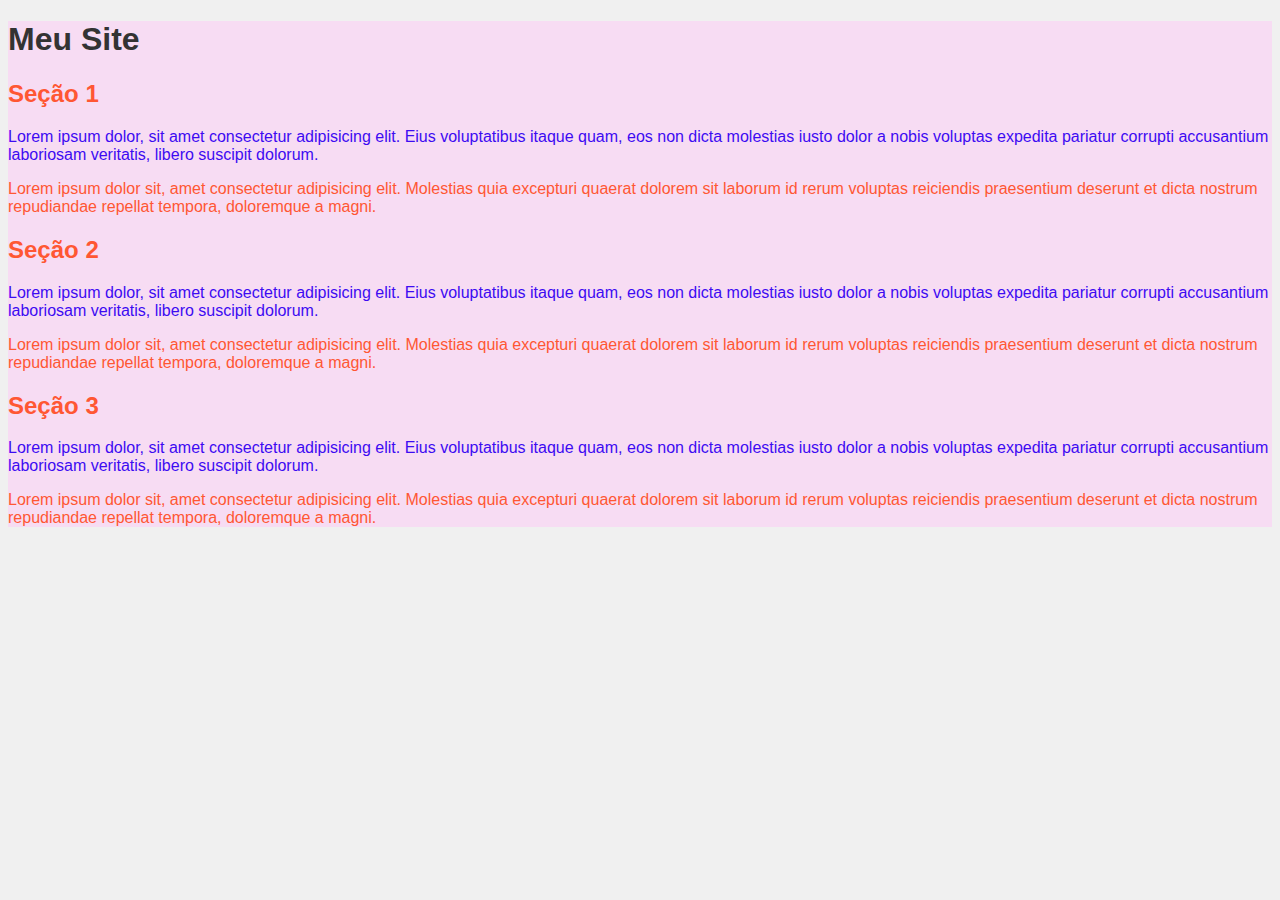
<file: atividade06/text.html>
<!DOCTYPE html>
<html lang="en">
<head>
    <meta charset="UTF-8">
    <meta name="viewport" content="width=device-width, initial-scale=1.0">
    <title>Document</title>
    <link rel="stylesheet" href="text.css">
</head>
<body>
    <div class="container">
        <h1 id="titulo">Meu Site</h1>
        <div class="conteudo">
            <h2 class="titulo">Seção 1</h2>
            <p class="paragrafo">Lorem ipsum dolor, sit amet consectetur adipisicing elit. Eius voluptatibus itaque quam, eos non dicta 
                molestias iusto dolor a nobis voluptas expedita pariatur corrupti accusantium laboriosam veritatis, 
                libero suscipit dolorum.</p>
            <p>Lorem ipsum dolor sit, amet consectetur adipisicing elit. Molestias quia excepturi quaerat dolorem sit 
                laborum id rerum voluptas reiciendis praesentium deserunt et dicta nostrum repudiandae repellat tempora,
                 doloremque a magni.</p>
        </div>
        <div class="conteudo">
            <h2 class="titulo">Seção 2</h2>
            <p class="paragrafo">Lorem ipsum dolor, sit amet consectetur adipisicing elit. Eius voluptatibus itaque quam, eos non dicta 
                molestias iusto dolor a nobis voluptas expedita pariatur corrupti accusantium laboriosam veritatis, 
                libero suscipit dolorum.</p>
            <p>Lorem ipsum dolor sit, amet consectetur adipisicing elit. Molestias quia excepturi quaerat dolorem sit 
                laborum id rerum voluptas reiciendis praesentium deserunt et dicta nostrum repudiandae repellat tempora,
                 doloremque a magni.</p>
        </div>
        <div class="conteudo">
            <h2 class="titulo">Seção 3</h2>
            <p class="paragrafo">Lorem ipsum dolor, sit amet consectetur adipisicing elit. Eius voluptatibus itaque quam, eos non dicta 
                molestias iusto dolor a nobis voluptas expedita pariatur corrupti accusantium laboriosam veritatis, 
                libero suscipit dolorum.</p>
            <p>Lorem ipsum dolor sit, amet consectetur adipisicing elit. Molestias quia excepturi quaerat dolorem sit 
                laborum id rerum voluptas reiciendis praesentium deserunt et dicta nostrum repudiandae repellat tempora,
                 doloremque a magni.</p>
        </div>
    </div>
    
</body>
</html>
</file>
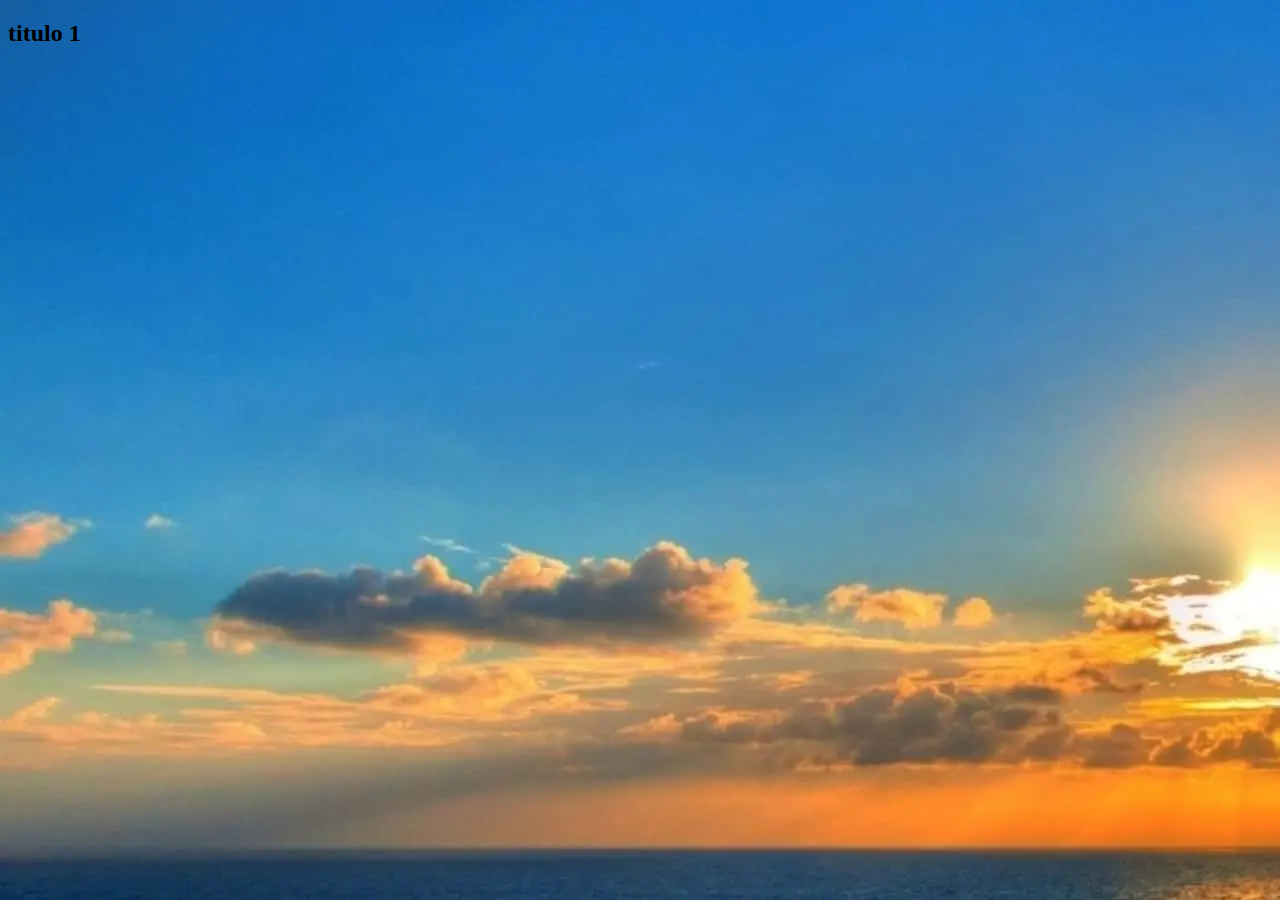
<file: atividade07/atividade.html>
<!DOCTYPE html>
<html lang="en">
<head>
    <meta charset="UTF-8">
    <meta name="viewport" content="width=device-width, initial-scale=1.0">
    <title>Document</title>
    <link rel="stylesheet" href="atividade.css">
</head>
<body>
    <div>
        <h2>titulo 1</h2>
    </div>
</body>
</html>
</file>
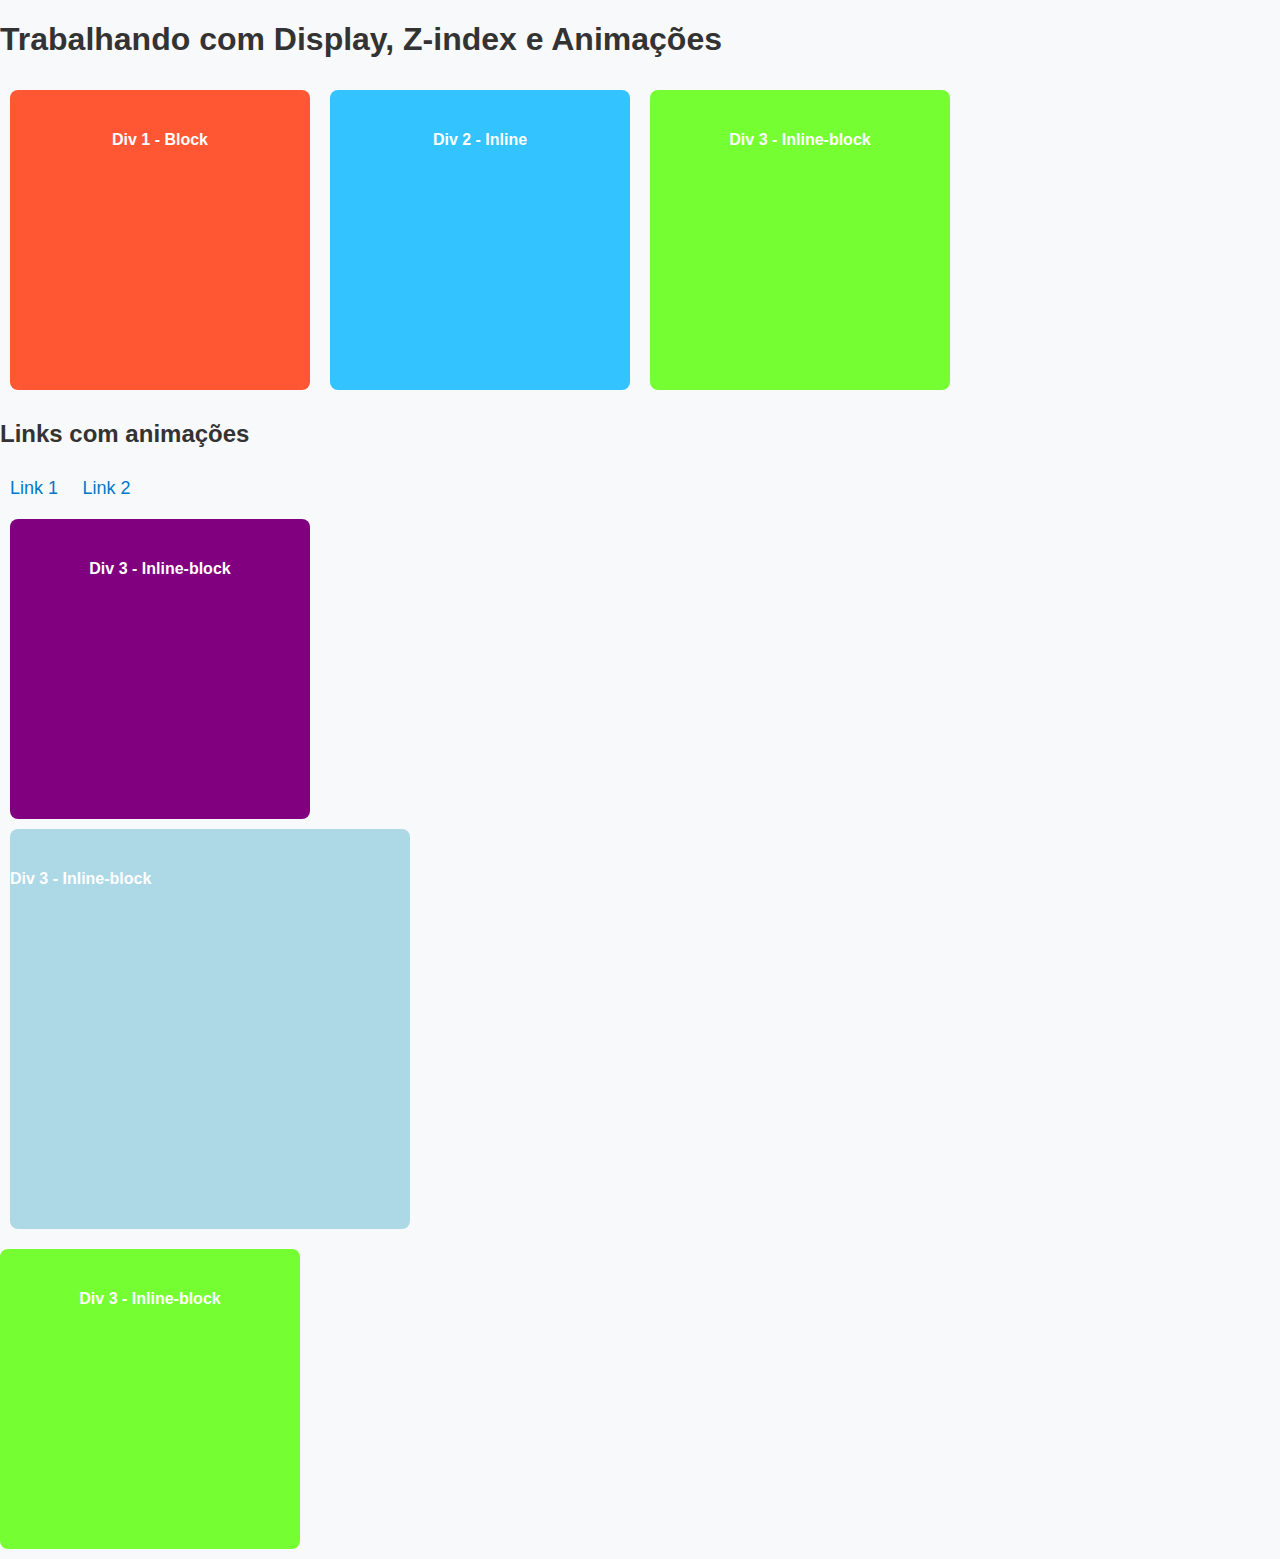
<file: atividade08/atividade.html>
<!DOCTYPE html>
<html lang="pt-br">
<head>
  <meta charset="UTF-8">
  <meta name="viewport" content="width=device-width, initial-scale=1.0">
  <title>Exercício com Animações CSS</title>
  <link rel="stylesheet" href="styles.css">
</head>
<body>
  <h1>Trabalhando com Display, Z-index e Animações</h1>

  <!-- Divs para testes de display -->
   <div class="container">
    <div class="box block">Div 1 - Block</div>
    <div class="box inline">Div 2 - Inline</div>
    <div class="box inline-block">Div 3 - Inline-block</div>
   </div>
  

  <!-- Links com hover, visited e active -->
  <h2>Links com animações</h2>
  <a href="#" class="link">Link 1</a>
  <a href="#" class="link">Link 2</a>
<br>
  <div class="box animation2">Div 3 - Inline-block</div>

  <div class="box divleft">Div 3 - Inline-block</div>

  <div class="box inline-block marginleft">Div 3 - Inline-block</div>

</body>
</html>
</file>
<file: AP2/index.css>
body {
    background-image: url('image1.jpg');
    justify-items: center;
    flex-direction: column;
}

.title {
    color: white;
}

 .container {
    justify-items: left;
    flex-direction: column;
    display: flex;
    word-break: normal;
    background-color: rgb(4, 4, 77);
    color: white;
    border-radius: 10px;
    width: auto;
 }

 .container1 {
    flex-direction: column;
    display: flex;
    width: auto;
    margin: 20px;
    font-size: larger;
    padding-bottom: 10px;
    gap: 4px;
    font-weight: bold;
 }

 .input {
    border-radius: 10px;
    font-size: large;
    height: 35px;
 }
 
 .select {
    border-radius: 10px;
    font-size: large;
    height: 35px;
 }

 .enviar {
    flex-direction: column;
    display: flex;
    width: auto;
    font-size: larger;
    padding-bottom: 10px;
    gap: 6px;
    background-color: green;
    border-radius: 20px;
    justify-items: center;
 }

 .enviar:hover {
    background-color: blue;
 }

 .items {
    margin-top: 6px
 }
 
 .celula {
    margin-top: 6px;
 }
</file>
<file: Trabalho_web/styles.css>
* {
    margin: 0;
    padding: 0;
    box-sizing: border-box;
}

body {
    font-family: Arial, sans-serif;
    background-color: #f5f5f5;
}

/* Hero Section */
.hero {
    background: linear-gradient(rgba(0,0,0,0.7), rgba(0,0,0,0.7)), url('https://source.unsplash.com/random/1920x1080?server');
    height: 400px;
    background-size: cover;
    background-position: center;
    display: flex;
    align-items: center;
    justify-content: center;
    color: white;
    text-align: center;
}

.hero-content h1 {
    font-size: 2.5em;
    margin-bottom: 20px;
}

/* Área de Busca */
.search-section {
    padding: 20px;
    background-color: white;
    margin: 20px;
    border-radius: 8px;
    box-shadow: 0 2px 4px rgba(0,0,0,0.1);
}

.search-container {
    display: flex;
    gap: 10px;
    flex-wrap: wrap;
}

input, button {
    padding: 10px;
    border: 1px solid #ddd;
    border-radius: 4px;
}

button {
    background-color: #007bff;
    color: white;
    border: none;
    cursor: pointer;
    transition: background-color 0.3s;
}

button:hover {
    background-color: #0056b3;
}

/* Formulário */
.form-section {
    padding: 20px;
    background-color: white;
    margin: 20px;
    border-radius: 8px;
    box-shadow: 0 2px 4px rgba(0,0,0,0.1);
}

.form-section h2 {
    margin-bottom: 20px;
}

#serverForm {
    display: flex;
    gap: 10px;
    flex-wrap: wrap;
}

/* Tabela */
.table-section {
    padding: 20px;
    background-color: white;
    margin: 20px;
    border-radius: 8px;
    box-shadow: 0 2px 4px rgba(0,0,0,0.1);
}

table {
    width: 100%;
    border-collapse: collapse;
}

th, td {
    padding: 12px;
    text-align: left;
    border-bottom: 1px solid #ddd;
}

th {
    background-color: #f8f9fa;
}

tr:hover {
    background-color: #f5f5f5;
}

.action-buttons {
    display: flex;
    gap: 5px;
}

.edit-btn {
    background-color: #ffc107;
}

.delete-btn {
    background-color: #dc3545;
}
</file>
<file: atividade06/text.css>
body {
    font-family: Arial, sans-serif;
    background-color: #f0f0f0;
}

    .container {
    background-color: #f7dcf3;
}
    #titulo {
    color: #333;
}

.conteudo {
color: #ff5733;
}

.paragrafo {
color: #3d0bf2;
}

.paragrafo2 {
    color: #ff5733;;
}
</file>
<file: atividade07/atividade.css>
body {
    background-image: url('design-destaque-23-1.webp');
}

.titulo {
    rgba(0 10 20 40)
}
</file>
<file: atividade08/styles.css>
body {
    font-family: Arial, sans-serif;
    margin: auto;
    padding: auto;
    gap: 24px;
    background-color: #f8f9fa;
  }
  
  h1, h2 {
    color: #333;
  }
  
  .box {
    width: 300px;
    height: 300px;
    margin: 10px;
    text-align: center;
    line-height: 100px;
    color: #fff;
    font-weight: bold;
    border-radius: 8px;
    display: flex;
  }

  .container{
    display: flex;
  }
  
  .block {
    display: block;
    background-color: #ff5733;
    animation: bounce 2s infinite;
  }
  
  .inline {
    width: 300;
    height: 400;
    display: inline;
    background-color: #33c4ff;
    animation: fadeIn 3s infinite alternate;
  }
  
  .inline-block {
    display: inline-block;
    background-color: #75ff33;
    animation: rotate 3s linear infinite;
  }

  .animation2{
    display: inline-block;
    background-color: purple;
    animation: rotate reverse 5s infinite;
  }
  
  .link {
    display: inline-block;
    margin: 10px;
    text-decoration: none;
    color: #0077cc;
    font-size: 18px;
    transition: all 0.3s ease-in-out;
  }
  
  .link:hover {
    color: #c93;
    text-decoration: underline;
    transform: scale(1.1);
  }

  .divleft{
    margin-top: auto;
     background-color: lightblue;
      width: 400px;
       height: 400px;
  }

  .divleft:hover{
    transform: scaleX(2) scaleY(2);
    background-color: red;
    transition: ease-in-out;
    position: relative;
    position-area: unset;
  }

  .marginleft{
    margin-left: 0%;
  }

  .marginleft:hover{
    margin-left: 50%;
    transition: ease-in-out 6s infinite;
  }
  

  @keyframes bounce {
    0%, 100% {
      transform: translateY(0);
    }
    50% {
      transform: translateY(-20px);
    }
  }
  

  @keyframes fadeIn {
    from {
      opacity: 0.2;
    }
    to {
      opacity: 1;
    }
  }
  
  
  @keyframes rotate {
    from {
      transform: rotate(0deg);
    }
    to {
      transform: rotate(360deg);
    }
  }
</file>
